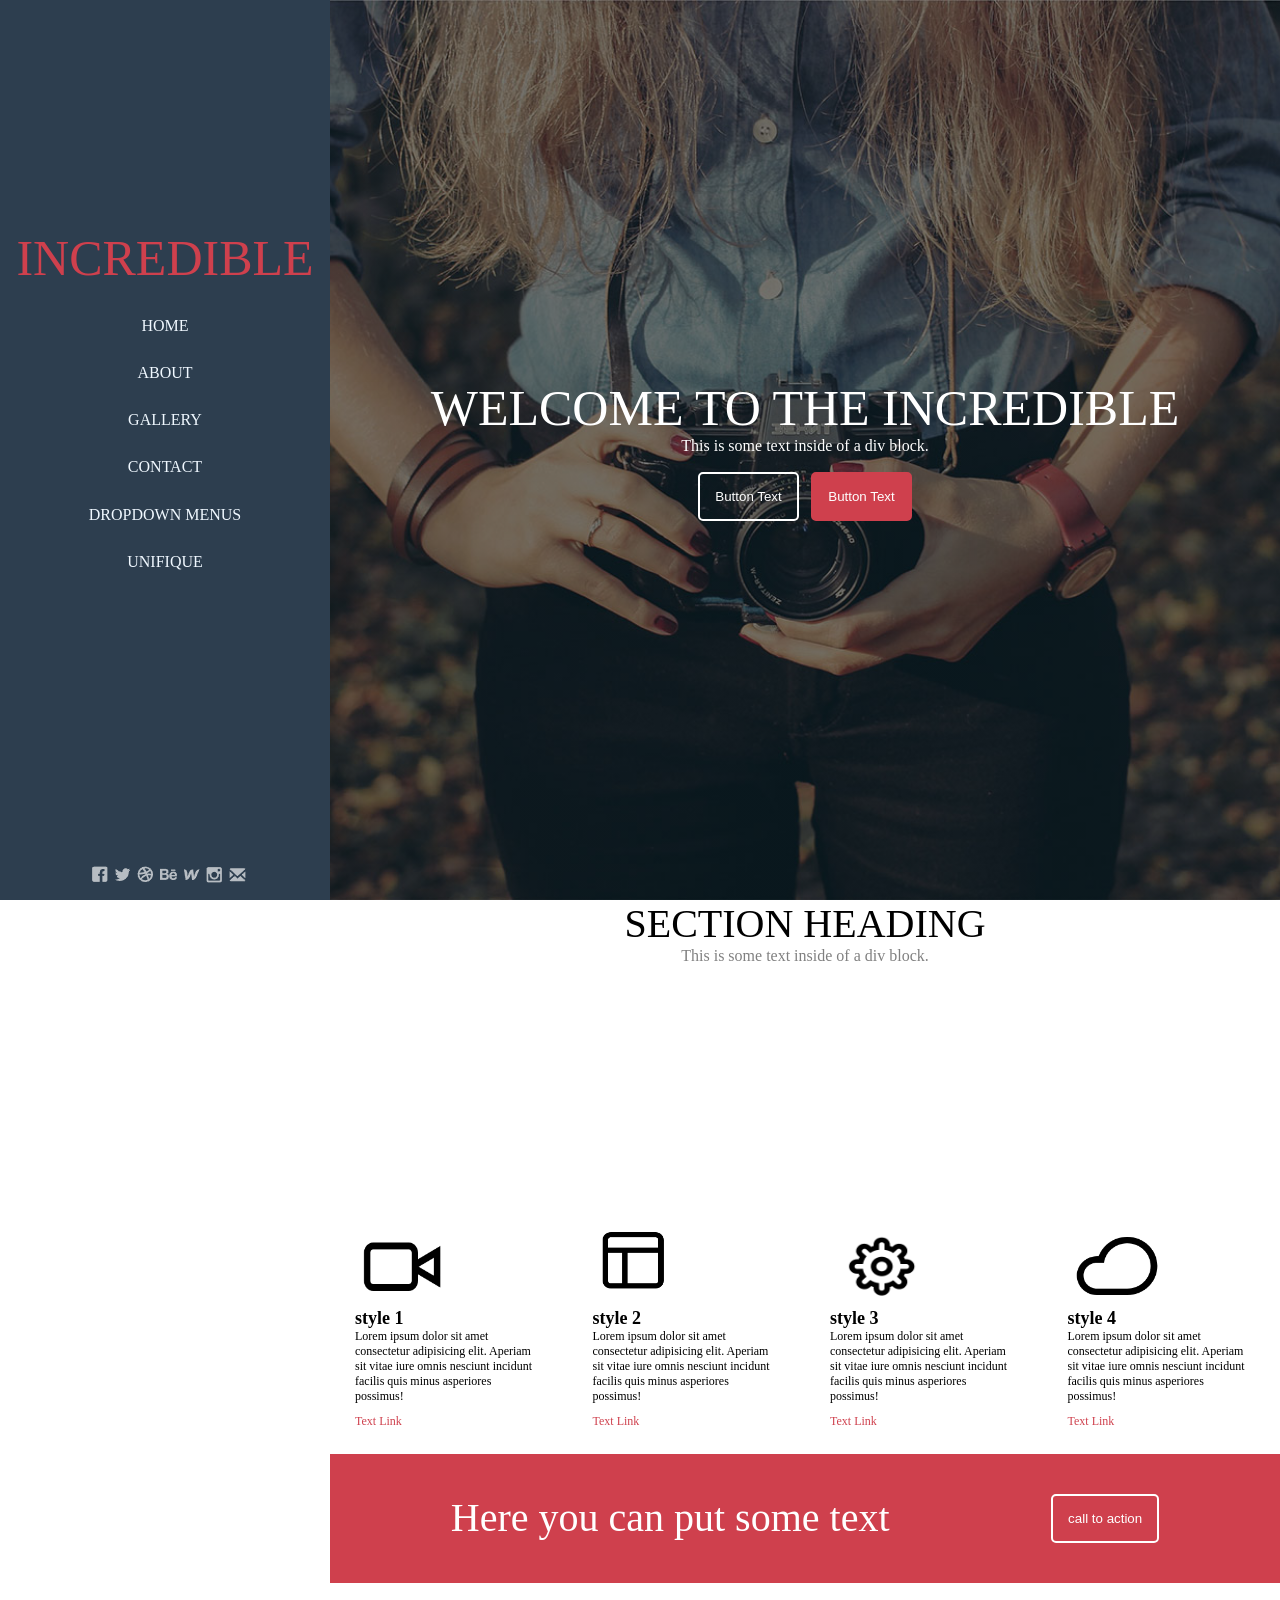
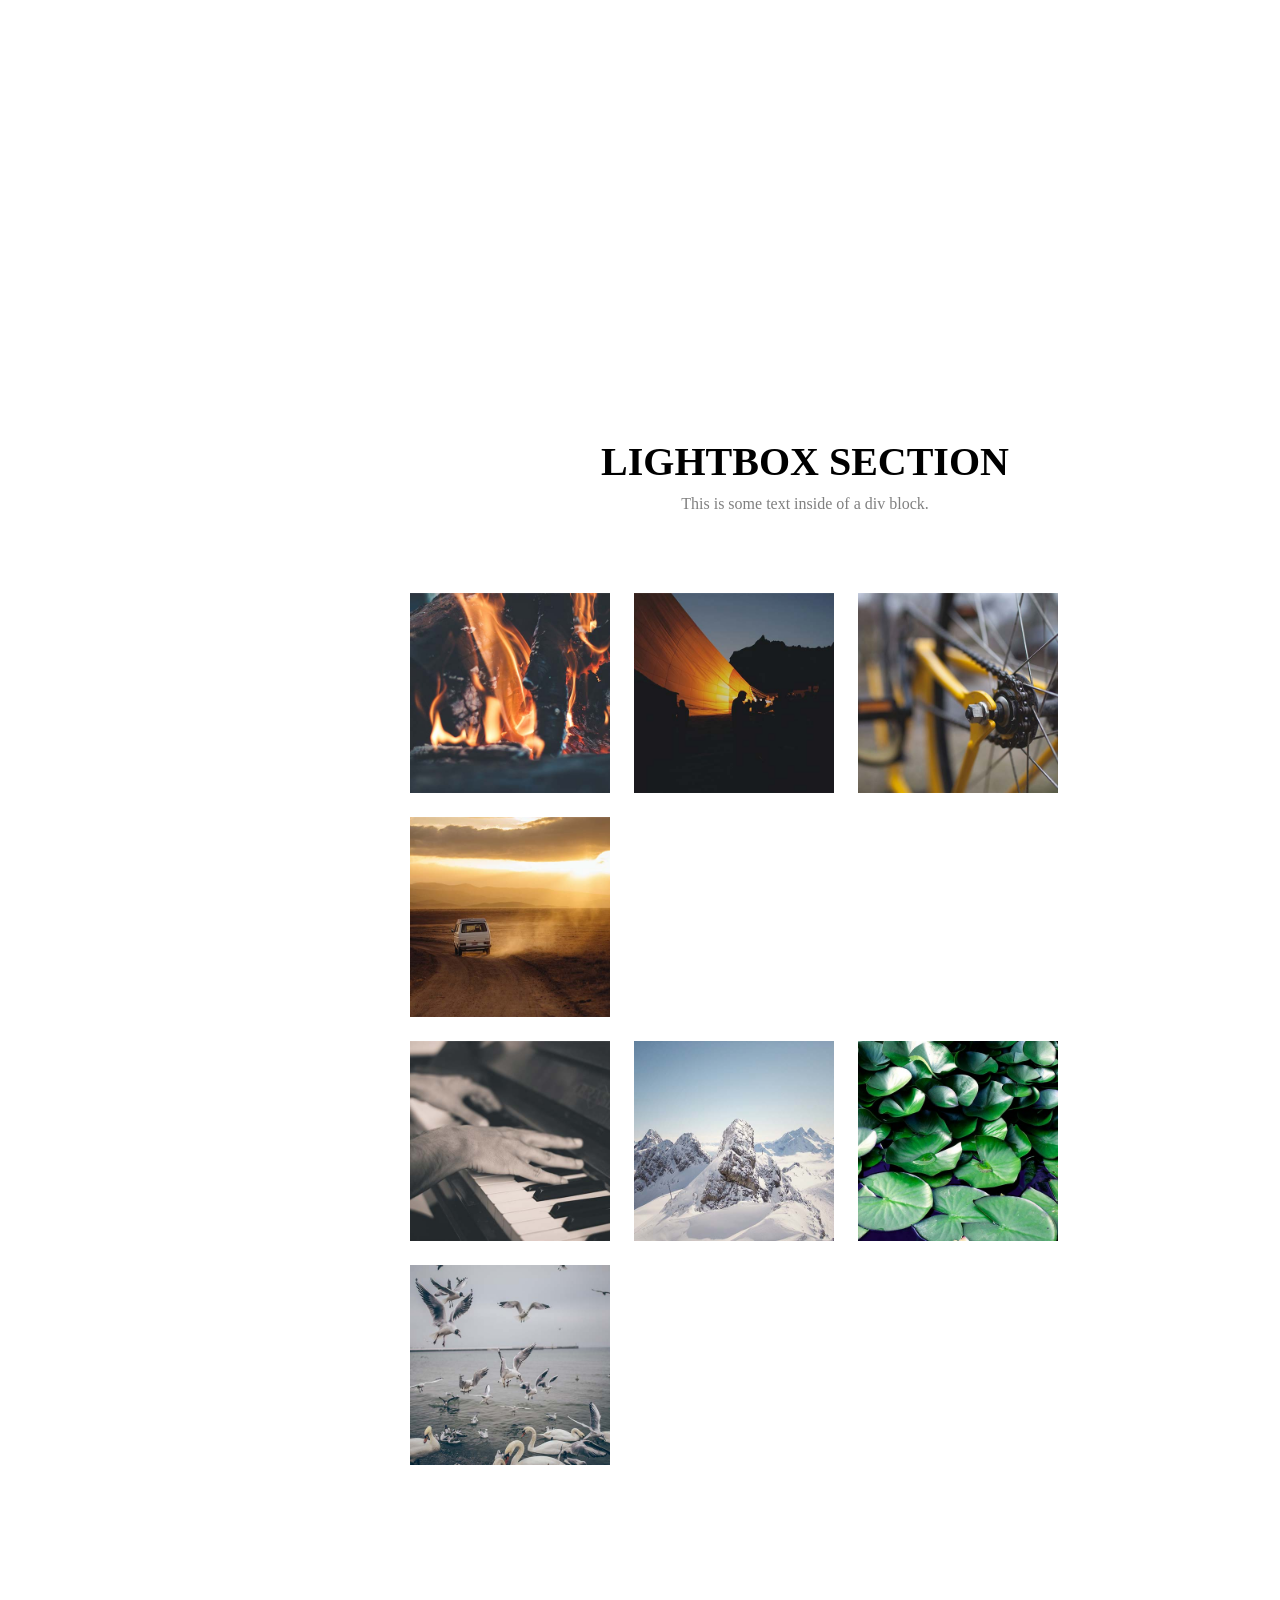
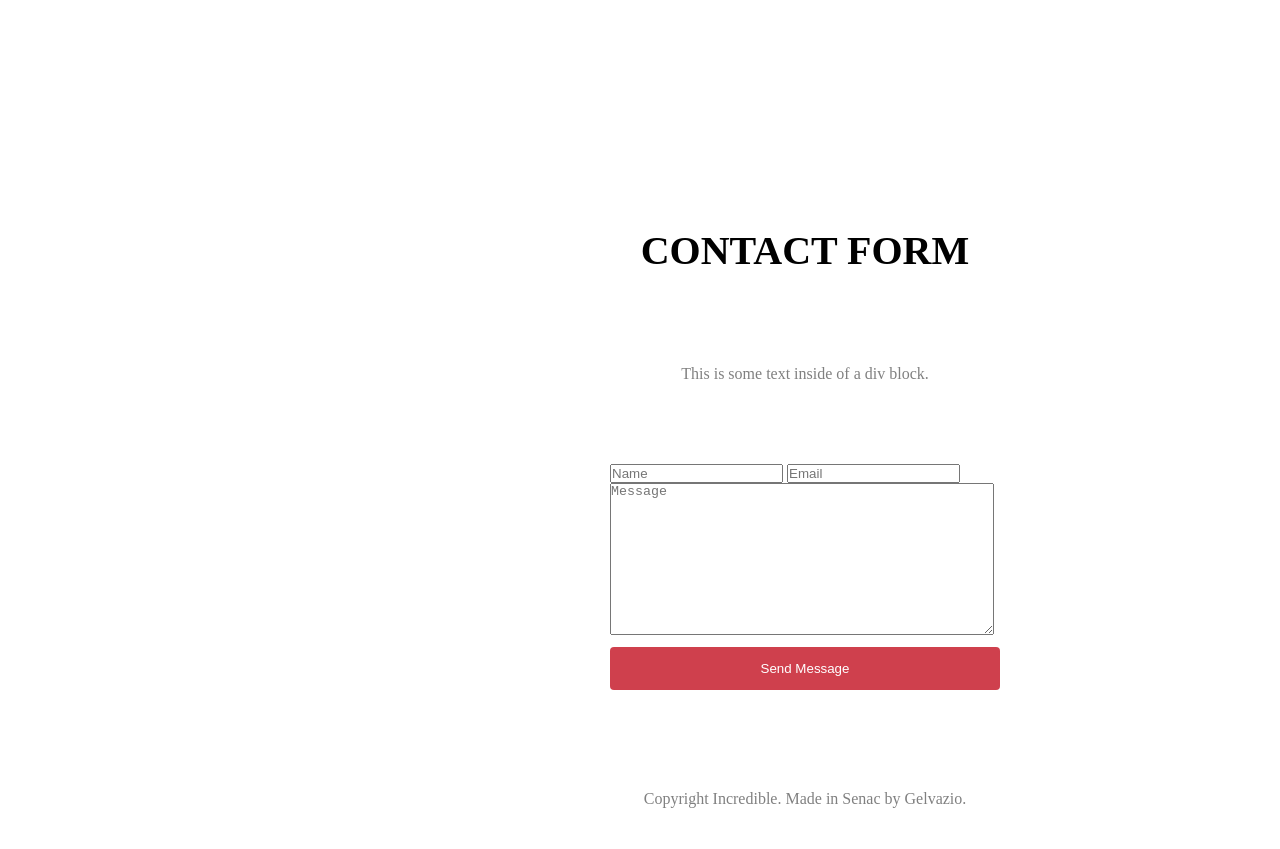
<file: index.html>
<!DOCTYPE html>
<html lang="en">

<head>
    <meta charset="UTF-8">
    <meta http-equiv="X-UA-Compatible" content="IE=edge">
    <meta name="viewport" content="width=device-width, initial-scale=1.0">
    <title>Clone Site</title>
    <link rel="stylesheet" href="style.css">
</head>

<body>
    <div class="lado-esquerdo">
        <nav class="menu-esquerdo-superior">
            <div id="titulo"><a href="#home">incredible</a></div>
            <div class="home"><a href="#home">home</a></div>
            <div class="about"><a href="#about">about</a></div>
            <div class="gallery"><a href="#gallery">gallery</a></div>
            <div class="contact"><a href="#contact">contact</a></div>
            <div class="contact"><a href="./projeto-app-web/index.html">DropDown Menus</a></div>
            <div class="contact"><a href="unifique-clone/index.html">Unifique</a></div>
        </nav>

        <div class="rodape-esquerdo"><img src="images/rodape-esquerdo.png" alt="" /></div>
    </div>


    <div class="lado-direito">
        <div id="home">
            <div class="home-content">
                <span class="home-titulo">
                    welcome to the incredible
                </span>
                <span class="home-sub-titulo">
                    This is some text inside of a div block.
                </span>
                <span class="botoes-home">
                    <button class="button-1">
                        Button Text
                    </button>
                    <button class="button-2">
                        Button Text
                    </button>
                </span>
            </div>
        </div>
        <div class="paginas">
            <section id="about">
                <div class="about-titulo">section heading</div>
                <div class="about-sub-titulo">This is some text inside of a div block.</div>
                <div class="about-list-itens">
                    <div class="about-item">
                        <img src="images/camera.png" alt="">
                        <h1>style 1</h1>
                        <span class="description">
                            Lorem ipsum dolor sit amet consectetur adipisicing elit. Aperiam sit vitae iure omnis nesciunt incidunt facilis quis minus asperiores possimus!
                        </span>
                        <a href="#">text link</a>
                    </div>
                    <div class="about-item">
                        <img src="images/painel.png" alt="">
                        <h1>style 2</h1>
                        <span class="description">
                            Lorem ipsum dolor sit amet consectetur adipisicing elit. Aperiam sit vitae iure omnis nesciunt incidunt facilis quis minus asperiores possimus!
                        </span>
                        <a href="#">text link</a>
                    </div>
                    <div class="about-item">
                        <img src="images/config.png" alt="">
                        <h1>style 3</h1>
                        <span class="description">
                            Lorem ipsum dolor sit amet consectetur adipisicing elit. Aperiam sit vitae iure omnis nesciunt incidunt facilis quis minus asperiores possimus!
                        </span>
                        <a href="#">text link</a>
                    </div>
                    <div class="about-item">
                        <img src="images/nuvem.png" alt="">
                        <h1>style 4</h1>
                        <span class="description">
                            Lorem ipsum dolor sit amet consectetur adipisicing elit. Aperiam sit vitae iure omnis nesciunt incidunt facilis quis minus asperiores possimus!
                        </span>
                        <a href="#">text link</a>
                    </div>
                </div>
                <div class="cal-to-action">
                    <span>Here you can put some text</span>
                    <button class="button-1">
                        call to action
                    </button>
                </div>
            </section>
            <section id="gallery">
                <div class="gallery-titulo">LIGHTBOX SECTION</div>
                <div class="gallery-sub-titulo">This is some text inside of a div block.</div>
                <div class="lista-imagem">
                    <div class="lista-imagem-1">
                        <img src="images/gallery/image-1.jpg" alt="">
                        <img src="images/gallery/image-2.jpg" alt="">
                        <img src="images/gallery/image-3.jpg" alt="">
                        <img src="images/gallery/image-4.jpg" alt="">
                    </div>
                    <div class="lista-imagem-2">
                        <img src="images/gallery/image-5.jpg" alt="">
                        <img src="images/gallery/image-6.jpg" alt="">
                        <img src="images/gallery/image-7.jpg" alt="">
                        <img src="images/gallery/image-8.jpg" alt="">
                    </div>
                </div>
            </section>
            <section id="contact">
                <div class="contact-titulo">contact form</div>
                <div class="contact-sub-titulo">This is some text inside of a div block.</div>
                <form action="#">
                    <div class="campos-form">
                        <input type="text" placeholder="Name">
                        <input type="text" placeholder="Email">
                    </div>
                    <textarea name="" id="" cols="30" rows="10" placeholder="Message"></textarea>
                    <input type="submit" value="Send Message">
                </form>
                <div class="contact-sub-titulo">Copyright Incredible. Made in Senac by Gelvazio.</div>

            </section>
        </div>
    </div>
</body>

</html>
</file>
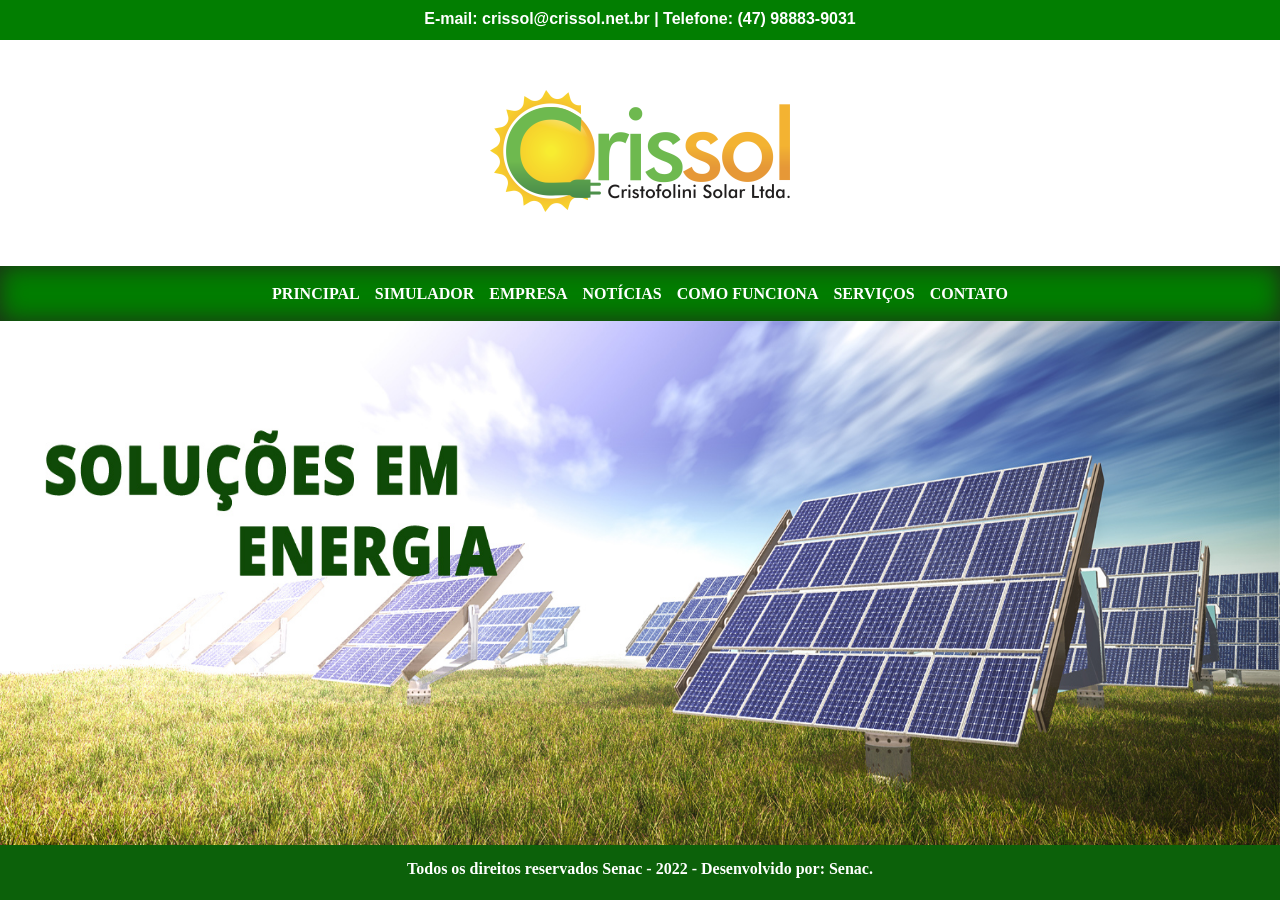
<file: aula-01-11-2022/index.html>
<!DOCTYPE html>
<html lang="en">

<head>
    <meta charset="UTF-8">
    <meta http-equiv="X-UA-Compatible" content="IE=edge">
    <meta name="viewport" content="width=device-width, initial-scale=1.0">
    <title>Clone da Pagina - http://www.crissol.net.br/</title>
    <link rel="stylesheet" href="style.css">
</head>

<body>
    <section class="titulo">E-mail: crissol@crissol.net.br | Telefone: (47) 98883-9031</section>
    <section class="logo">
        <img src="images/logo.png" title="Crissol" alt="Crissol">
    </section>
    <section class="menu">
        <ul>
            <li>principal</li>
            <li>Simulador</li>
            <li>empresa</li>
            <li>notícias</li>
            <li>como funciona</li>
            <li>serviços</li>
            <li>contato</li>
        </ul>
    </section>
    <section class="content">
        <img src="images/banner.jpg">
    </section>
    <section class="footer">
        Todos os direitos reservados Senac - 2022 - Desenvolvido por: Senac.
    </section>
</body>

</html>
</file>
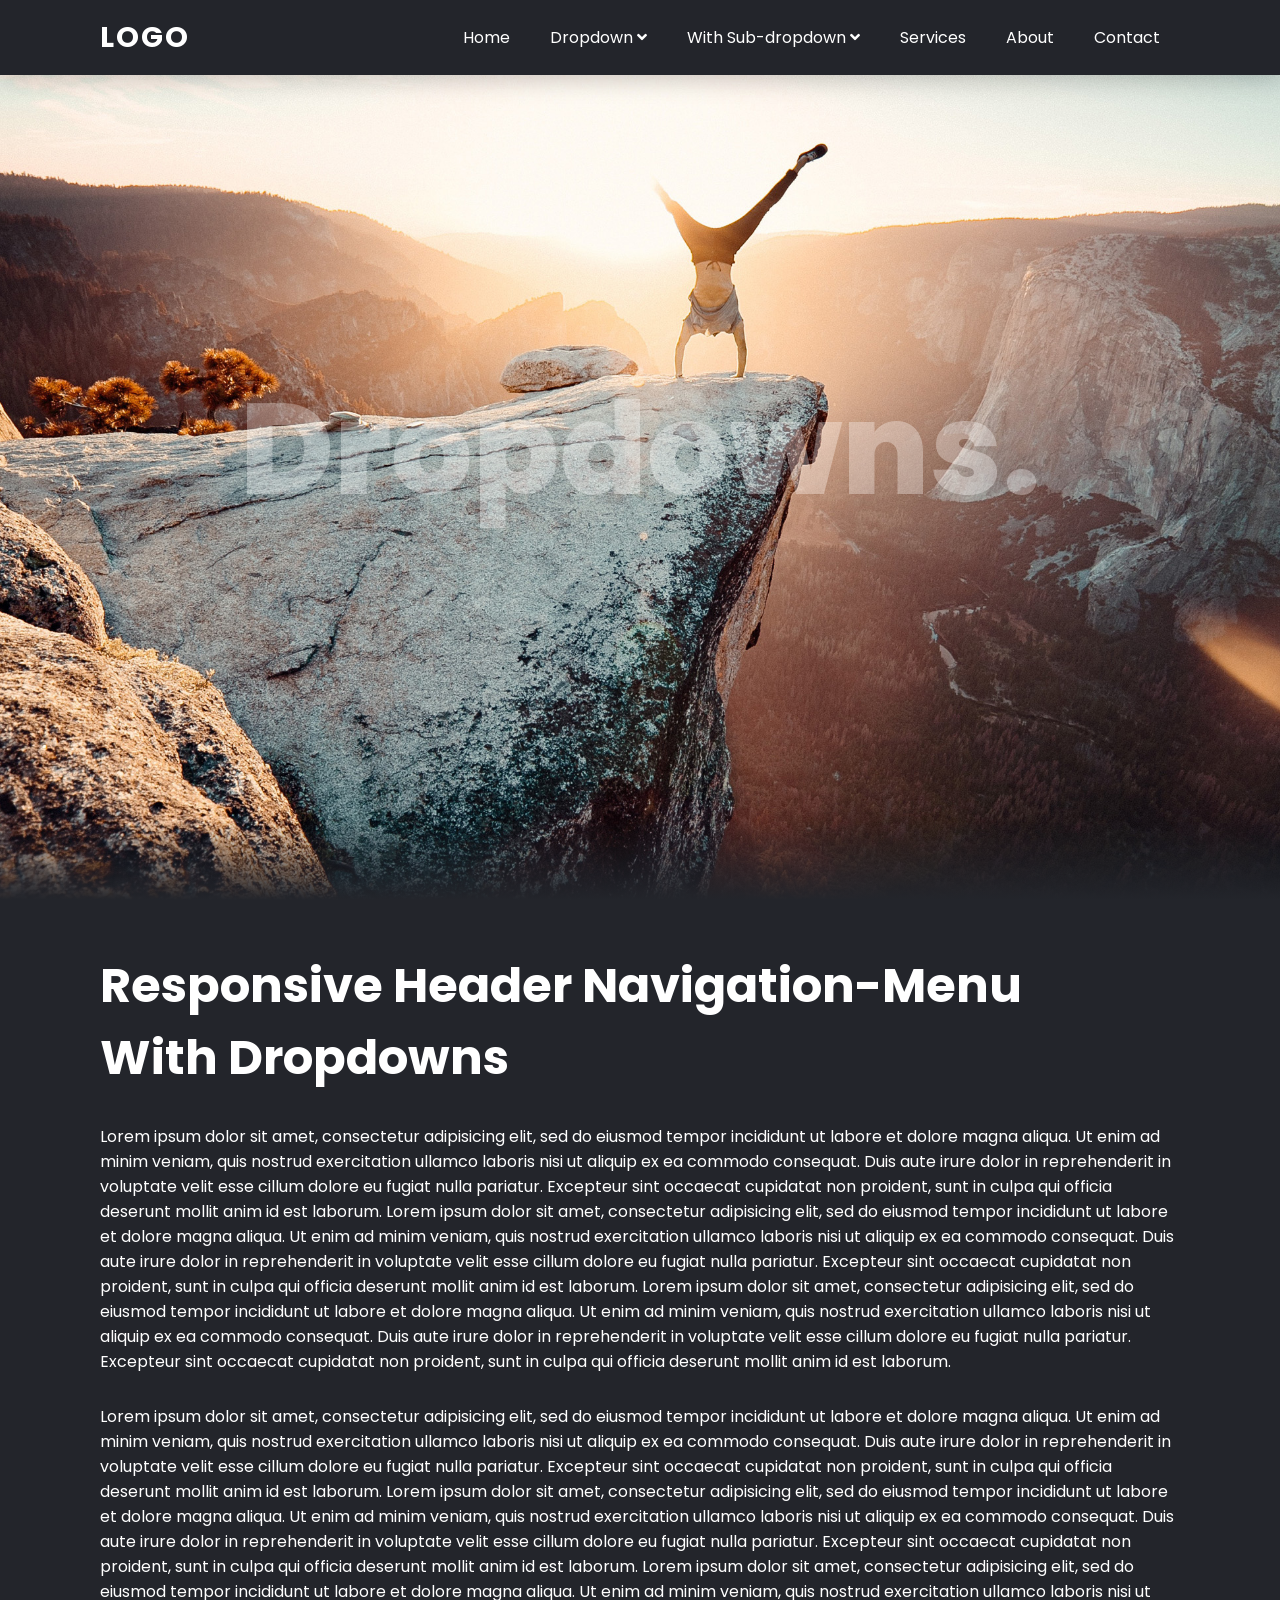
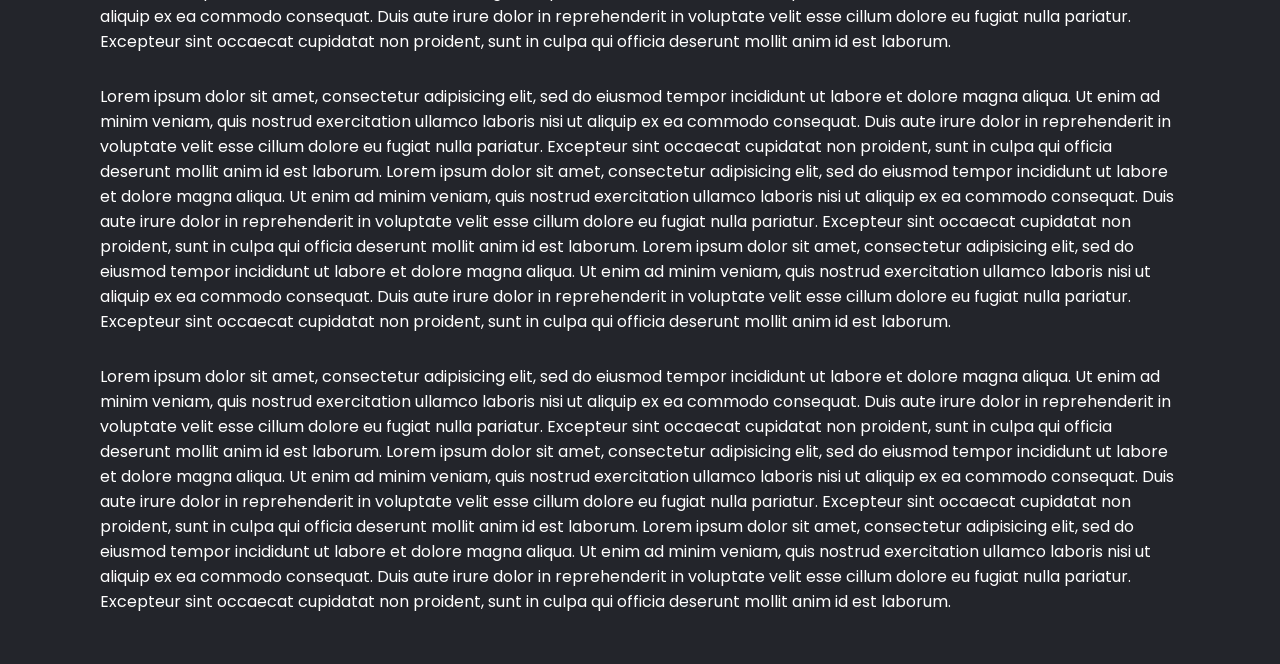
<file: projeto-app-web/index.html>
<!DOCTYPE html>
<html dir="ltr" lang="en">
<head>
    <meta charset="utf-8">
    <meta content="width=device-width, initial-scale=1.0" name="viewport">
    <title>Responsive Header Navigation Menu With Dropdowns</title>
    <link href="style.css" rel="stylesheet">
    <link href="https://cdnjs.cloudflare.com/ajax/libs/font-awesome/5.15.3/css/all.min.css" rel="stylesheet">
    <script charset="utf-8" src="https://cdnjs.cloudflare.com/ajax/libs/jquery/3.6.0/jquery.min.js"></script>
</head>
<body>

<header>
    <a class="logo" href="#">logo</a>
    <div class="navigation">
        <ul class="menu">
            <div class="close-btn"></div>
            <li class="menu-item"><a href="#">Home</a></li>
            <li class="menu-item">
                <a class="sub-btn" href="#">Dropdown <i class="fas fa-angle-down"></i></a>
                <ul class="sub-menu">
                    <li class="sub-item"><a href="#">Sub Item 01</a></li>
                    <li class="sub-item"><a href="#">Sub Item 02</a></li>
                    <li class="sub-item"><a href="#">Sub Item 03</a></li>
                </ul>
            </li>
            <li class="menu-item">
                <a class="sub-btn" href="#">With Sub-dropdown <i class="fas fa-angle-down"></i></a>
                <ul class="sub-menu">
                    <li class="sub-item"><a href="#">Sub Item 01</a></li>
                    <li class="sub-item"><a href="#">Sub Item 02</a></li>
                    <li class="sub-item"><a href="#">Sub Item 03</a></li>
                    <li class="sub-item"><a href="#">Sub Item 04</a></li>
                    <li class="sub-item more">
                        <a class="more-btn" href="#">More Items <i class="fas fa-angle-right"></i></a>
                        <ul class="more-menu">
                            <li class="more-item"><a href="#">More Item 01</a></li>
                            <li class="more-item"><a href="#">More Item 02</a></li>
                        </ul>
                    </li>
                </ul>
            </li>
            <li class="menu-item"><a href="#">Services</a></li>
            <li class="menu-item"><a href="#">About</a></li>
            <li class="menu-item"><a href="#">Contact</a></li>
        </ul>
    </div>
    <div class="menu-btn"></div>
</header>

<section class="section-home">
    <h1>Dropdowns.</h1>
</section>
<section class="section-two">
    <h2>Responsive Header Navigation-Menu<br>With Dropdowns</h2>
    <p>Lorem ipsum dolor sit amet, consectetur adipisicing elit, sed do eiusmod tempor incididunt ut labore et dolore
        magna aliqua. Ut enim ad minim veniam, quis nostrud exercitation ullamco laboris nisi ut aliquip ex ea commodo
        consequat. Duis aute irure dolor in reprehenderit in voluptate velit esse cillum dolore eu fugiat nulla
        pariatur. Excepteur sint occaecat cupidatat non proident, sunt in culpa qui officia deserunt mollit anim id est
        laborum. Lorem ipsum dolor sit amet, consectetur adipisicing elit, sed do eiusmod tempor incididunt ut labore et
        dolore magna aliqua. Ut enim ad minim veniam, quis nostrud exercitation ullamco laboris nisi ut aliquip ex ea
        commodo consequat. Duis aute irure dolor in reprehenderit in voluptate velit esse cillum dolore eu fugiat nulla
        pariatur. Excepteur sint occaecat cupidatat non proident, sunt in culpa qui officia deserunt mollit anim id est
        laborum. Lorem ipsum dolor sit amet, consectetur adipisicing elit, sed do eiusmod tempor incididunt ut labore et
        dolore magna aliqua. Ut enim ad minim veniam, quis nostrud exercitation ullamco laboris nisi ut aliquip ex ea
        commodo consequat. Duis aute irure dolor in reprehenderit in voluptate velit esse cillum dolore eu fugiat nulla
        pariatur. Excepteur sint occaecat cupidatat non proident, sunt in culpa qui officia deserunt mollit anim id est
        laborum.</p>
    <p>Lorem ipsum dolor sit amet, consectetur adipisicing elit, sed do eiusmod tempor incididunt ut labore et dolore
        magna aliqua. Ut enim ad minim veniam, quis nostrud exercitation ullamco laboris nisi ut aliquip ex ea commodo
        consequat. Duis aute irure dolor in reprehenderit in voluptate velit esse cillum dolore eu fugiat nulla
        pariatur. Excepteur sint occaecat cupidatat non proident, sunt in culpa qui officia deserunt mollit anim id est
        laborum. Lorem ipsum dolor sit amet, consectetur adipisicing elit, sed do eiusmod tempor incididunt ut labore et
        dolore magna aliqua. Ut enim ad minim veniam, quis nostrud exercitation ullamco laboris nisi ut aliquip ex ea
        commodo consequat. Duis aute irure dolor in reprehenderit in voluptate velit esse cillum dolore eu fugiat nulla
        pariatur. Excepteur sint occaecat cupidatat non proident, sunt in culpa qui officia deserunt mollit anim id est
        laborum. Lorem ipsum dolor sit amet, consectetur adipisicing elit, sed do eiusmod tempor incididunt ut labore et
        dolore magna aliqua. Ut enim ad minim veniam, quis nostrud exercitation ullamco laboris nisi ut aliquip ex ea
        commodo consequat. Duis aute irure dolor in reprehenderit in voluptate velit esse cillum dolore eu fugiat nulla
        pariatur. Excepteur sint occaecat cupidatat non proident, sunt in culpa qui officia deserunt mollit anim id est
        laborum.</p>
    <p>Lorem ipsum dolor sit amet, consectetur adipisicing elit, sed do eiusmod tempor incididunt ut labore et dolore
        magna aliqua. Ut enim ad minim veniam, quis nostrud exercitation ullamco laboris nisi ut aliquip ex ea commodo
        consequat. Duis aute irure dolor in reprehenderit in voluptate velit esse cillum dolore eu fugiat nulla
        pariatur. Excepteur sint occaecat cupidatat non proident, sunt in culpa qui officia deserunt mollit anim id est
        laborum. Lorem ipsum dolor sit amet, consectetur adipisicing elit, sed do eiusmod tempor incididunt ut labore et
        dolore magna aliqua. Ut enim ad minim veniam, quis nostrud exercitation ullamco laboris nisi ut aliquip ex ea
        commodo consequat. Duis aute irure dolor in reprehenderit in voluptate velit esse cillum dolore eu fugiat nulla
        pariatur. Excepteur sint occaecat cupidatat non proident, sunt in culpa qui officia deserunt mollit anim id est
        laborum. Lorem ipsum dolor sit amet, consectetur adipisicing elit, sed do eiusmod tempor incididunt ut labore et
        dolore magna aliqua. Ut enim ad minim veniam, quis nostrud exercitation ullamco laboris nisi ut aliquip ex ea
        commodo consequat. Duis aute irure dolor in reprehenderit in voluptate velit esse cillum dolore eu fugiat nulla
        pariatur. Excepteur sint occaecat cupidatat non proident, sunt in culpa qui officia deserunt mollit anim id est
        laborum.</p>
    <p>Lorem ipsum dolor sit amet, consectetur adipisicing elit, sed do eiusmod tempor incididunt ut labore et dolore
        magna aliqua. Ut enim ad minim veniam, quis nostrud exercitation ullamco laboris nisi ut aliquip ex ea commodo
        consequat. Duis aute irure dolor in reprehenderit in voluptate velit esse cillum dolore eu fugiat nulla
        pariatur. Excepteur sint occaecat cupidatat non proident, sunt in culpa qui officia deserunt mollit anim id est
        laborum. Lorem ipsum dolor sit amet, consectetur adipisicing elit, sed do eiusmod tempor incididunt ut labore et
        dolore magna aliqua. Ut enim ad minim veniam, quis nostrud exercitation ullamco laboris nisi ut aliquip ex ea
        commodo consequat. Duis aute irure dolor in reprehenderit in voluptate velit esse cillum dolore eu fugiat nulla
        pariatur. Excepteur sint occaecat cupidatat non proident, sunt in culpa qui officia deserunt mollit anim id est
        laborum. Lorem ipsum dolor sit amet, consectetur adipisicing elit, sed do eiusmod tempor incididunt ut labore et
        dolore magna aliqua. Ut enim ad minim veniam, quis nostrud exercitation ullamco laboris nisi ut aliquip ex ea
        commodo consequat. Duis aute irure dolor in reprehenderit in voluptate velit esse cillum dolore eu fugiat nulla
        pariatur. Excepteur sint occaecat cupidatat non proident, sunt in culpa qui officia deserunt mollit anim id est
        laborum.</p>
</section>

<script type="text/javascript">
    //jquery for toggle dropdown menus
    $(document).ready(function () {
        //toggle sub-menus
        $(".sub-btn").click(function () {
            $(this).next(".sub-menu").slideToggle();
        });

        //toggle more-menus
        $(".more-btn").click(function () {
            $(this).next(".more-menu").slideToggle();
        });
    });

    //javascript for the responsive navigation menu
    var menu = document.querySelector(".menu");
    var menuBtn = document.querySelector(".menu-btn");
    var closeBtn = document.querySelector(".close-btn");

    menuBtn.addEventListener("click", () => {
        menu.classList.add("active");
    });

    closeBtn.addEventListener("click", () => {
        menu.classList.remove("active");
    });

    //javascript for the navigation bar effects on scroll
    window.addEventListener("scroll", function () {
        var header = document.querySelector("header");
        header.classList.toggle("sticky", window.scrollY > 0);
    });
</script>

</body>
</html>
</file>
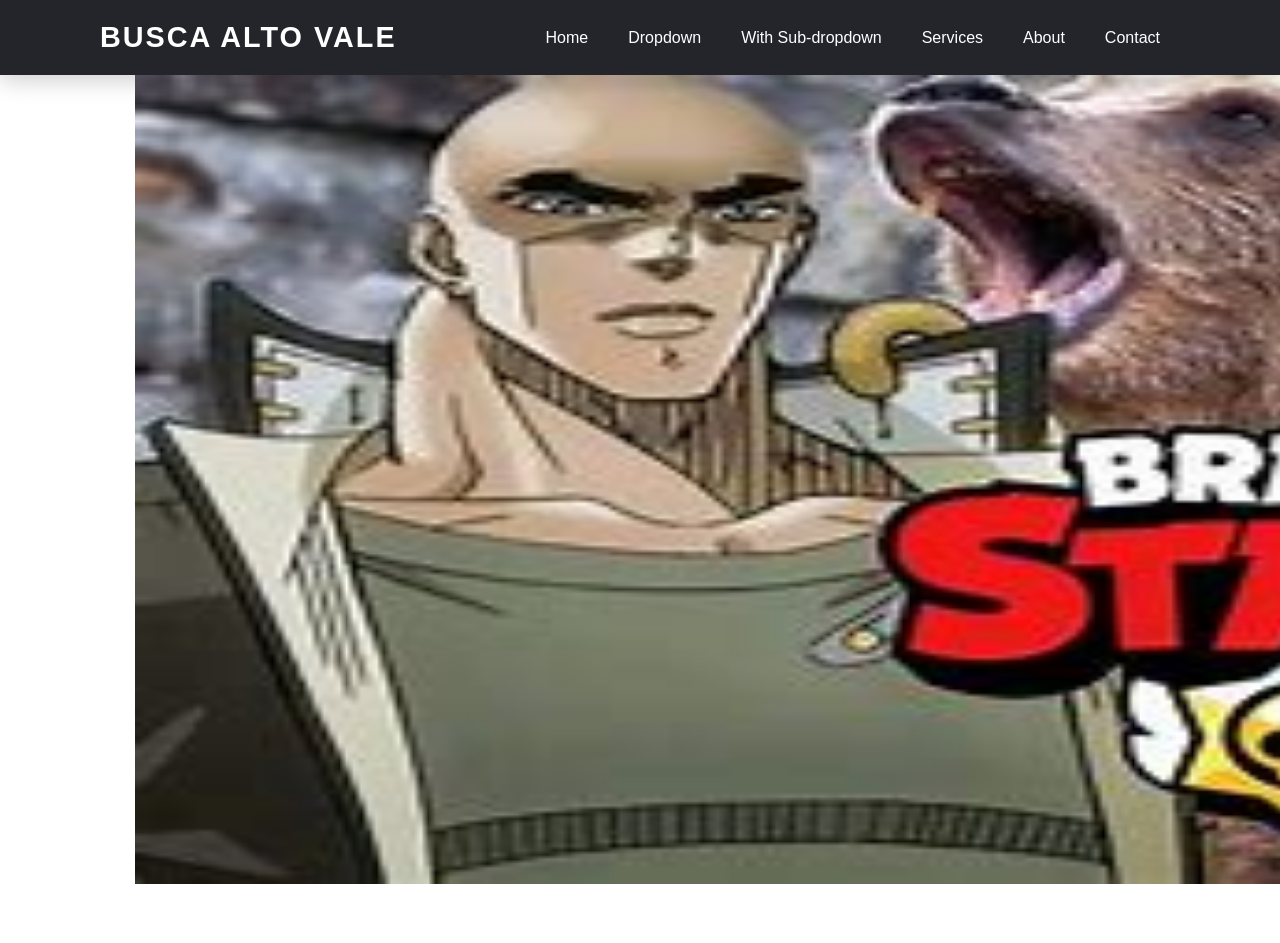
<file: Projeto-Busca-AltoVale/index.html>
<!DOCTYPE html>
<html lang="en">
<head>
    <meta charset="UTF-8">
    <meta http-equiv="X-UA-Compatible" content="IE=edge">
    <meta name="viewport" content="width=device-width, initial-scale=1.0">
    <title>Document</title>
    <link rel="stylesheet" href="style.css">
</head>
<body>
    <header>
        <a class="logo" href="#">Busca Alto Vale</a>
        <div class="navigation">
            <ul class="menu">
                <div class="close-btn"></div>
                <li class="menu-item"><a href="#">Home</a></li>
                <li class="menu-item">
                    <a class="sub-btn" href="#">Dropdown <i class="fas fa-angle-down"></i></a>
                    <ul class="sub-menu">
                        <li class="sub-item"><a href="#">Sub Item 01</a></li>
                        <li class="sub-item"><a href="#">Sub Item 02</a></li>
                        <li class="sub-item"><a href="#">Sub Item 03</a></li>
                    </ul>
                </li>
                <li class="menu-item">
                    <a class="sub-btn" href="#">With Sub-dropdown <i class="fas fa-angle-down"></i></a>
                    <ul class="sub-menu">
                        <li class="sub-item"><a href="#">Sub Item 01</a></li>
                        <li class="sub-item"><a href="#">Sub Item 02</a></li>
                        <li class="sub-item"><a href="#">Sub Item 03</a></li>
                        <li class="sub-item"><a href="#">Sub Item 04</a></li>
                        <li class="sub-item more">
                            <a class="more-btn" href="#">More Items <i class="fas fa-angle-right"></i></a>
                            <ul class="more-menu">
                                <li class="more-item"><a href="#">More Item 01</a></li>
                                <li class="more-item"><a href="#">More Item 02</a></li>
                            </ul>
                        </li>
                    </ul>
                </li>
                <li class="menu-item"><a href="#">Services</a></li>
                <li class="menu-item"><a href="#">About</a></li>
                <li class="menu-item"><a href="#">Contact</a></li>
            </ul>
        </div>
        <div class="menu-btn"></div>
    </header>
    <div class="search">
        <form action="#">
            <input type="text"
                placeholder=" Search Courses"
                name="search">
            <button>
                <i class="fa fa-search"
                    style="font-size: 18px;">
                </i>
            </button>
        </form>
    </div>
    <section class="content">
                <img src="images/jotaro.jpeg">
            </section>
</body>
</html>
</file>
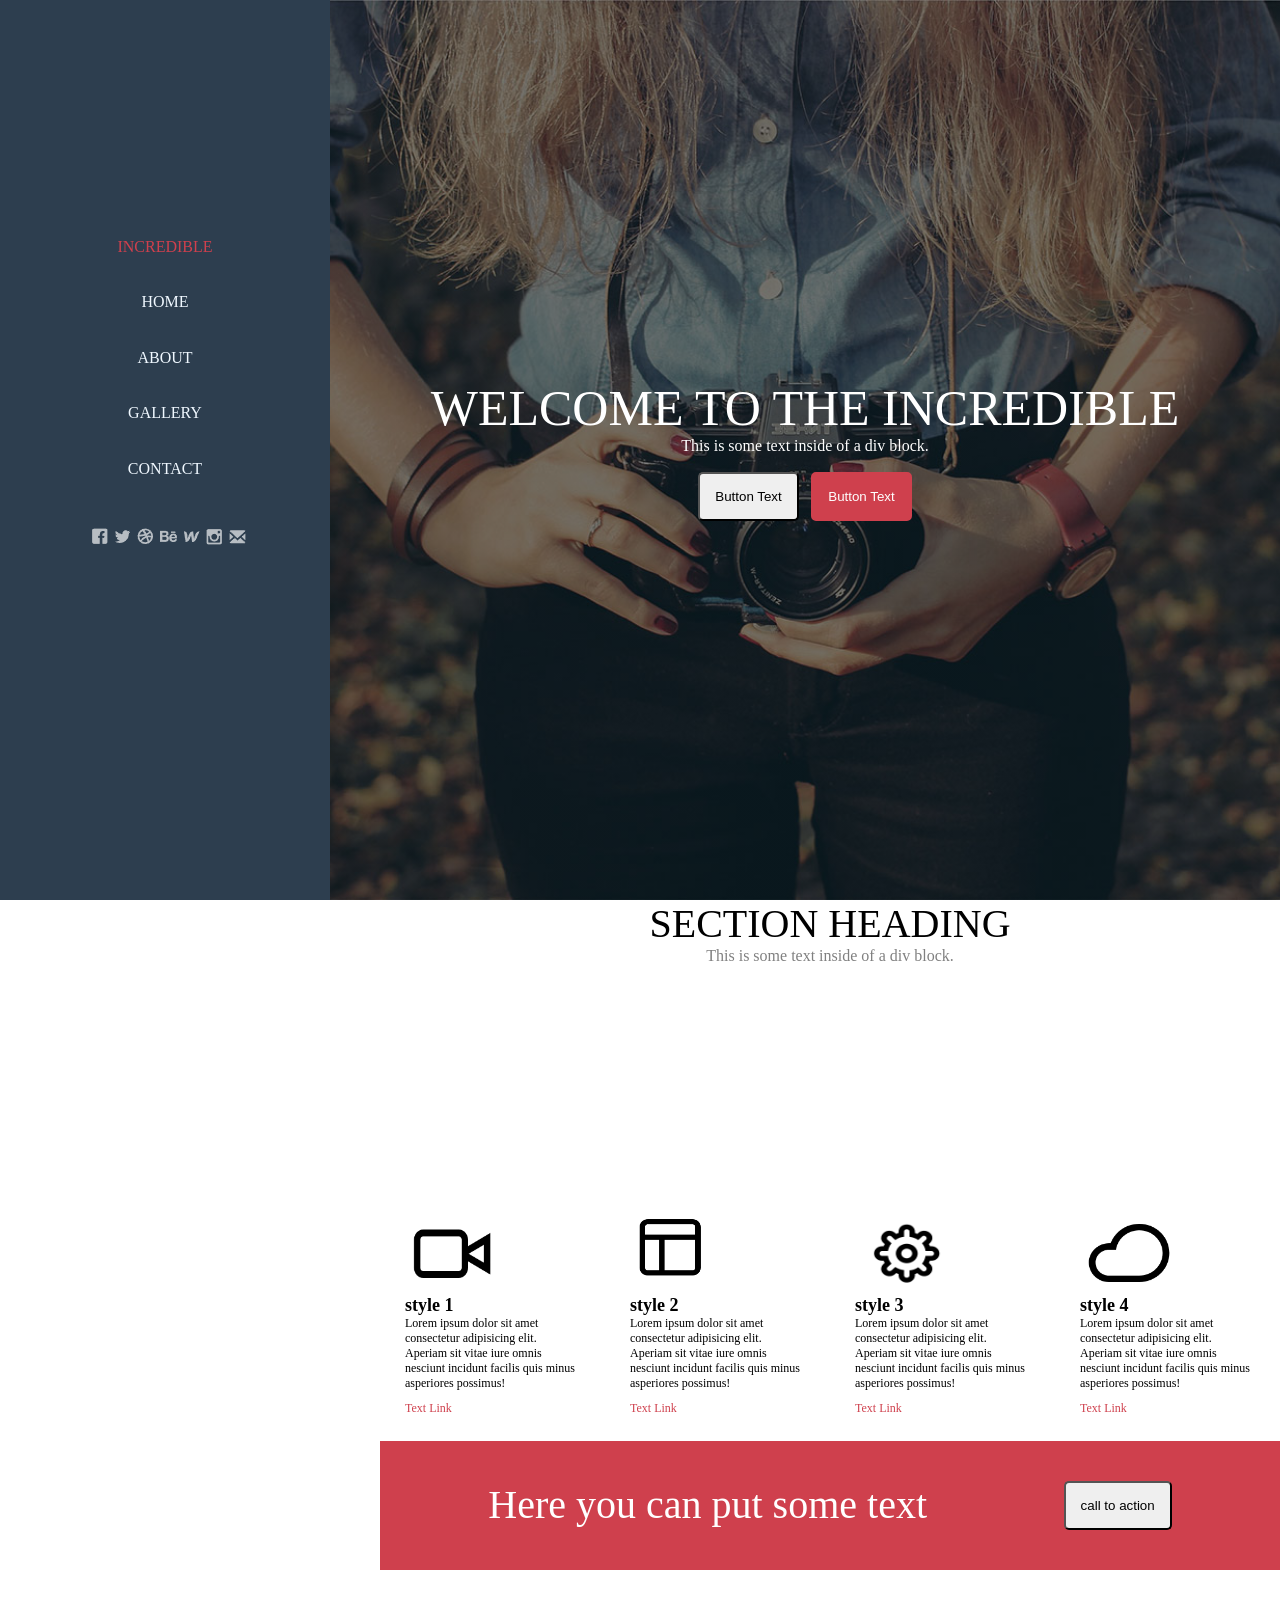
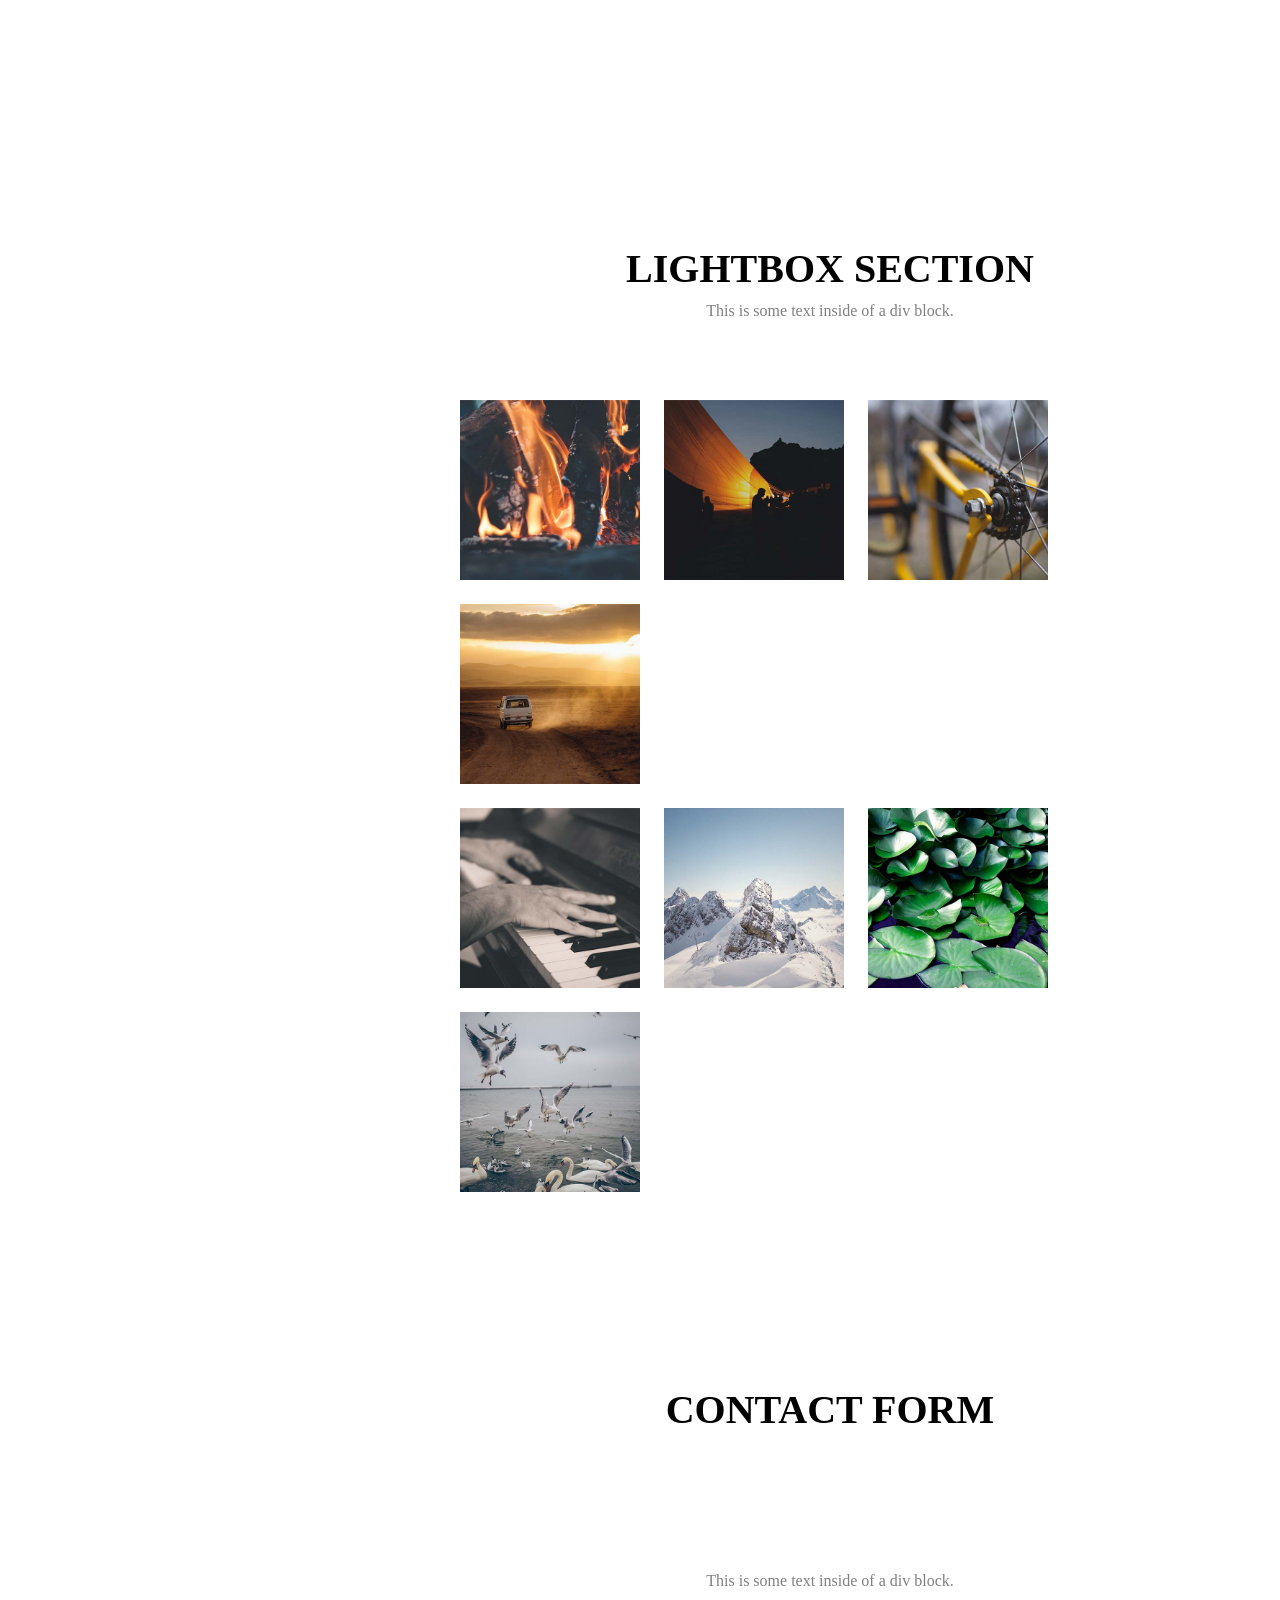
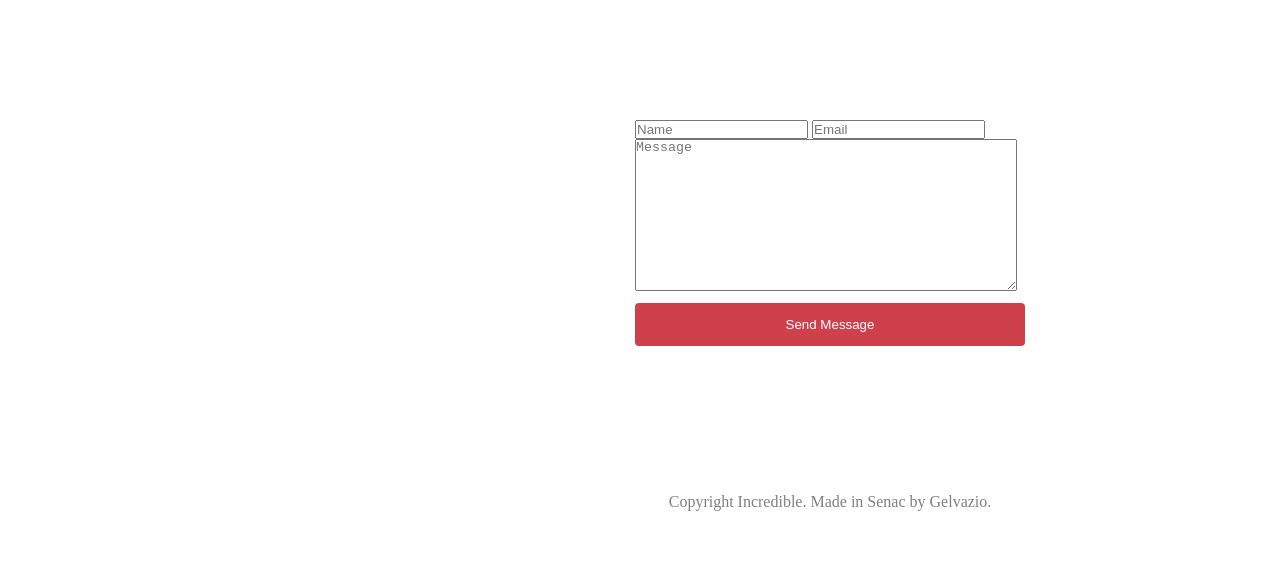
<file: aula-31-10-2022/clone-aluno/index.html>
<!DOCTYPE html>
<html lang="en">

<head>
    <meta charset="UTF-8">
    <meta http-equiv="X-UA-Compatible" content="IE=edge">
    <meta name="viewport" content="width=device-width, initial-scale=1.0">
    <title>Clone Site</title>
    <link rel="stylesheet" href="style.css">
</head>

<body>

    <div class="lado-esquerdo">
        <nav class="menu-esquerdo-superior">
            <div id="titulo">
                <a href="#home">incredible</a>
            </div>
            <div class="home">
                <a href="#home">home</a>
            </div>
            <div class="about">
                <a href="#about">about</a>
            </div>
            <div class="gallery">
                <a href="#gallery">gallery</a>
            </div>
            <div class="contact">
                <a href="#contact">contact</a>
            </div>
            <div class="rodape-esquerdo">
                <img src="images/rodape-esquerdo.png" alt="">
            </div>
        </nav>
    </div>

    <div class="lado-direito">
        <div id="home">
            <div class="home-content">
                <span class="home-titulo">
                    welcome to the incredible
                </span>
                <span class="home-sub-titulo">
                    This is some text inside of a div block.
                </span>
                <span class="botoes-home">
                    <button class="button-1">
                        Button Text
                    </button>
                    <button class="button-2">
                        Button Text
                    </button>
                </span>
            </div>
        </div>

        <div class="paginas">
            <section id="about">
                <div class="about-titulo">section heading</div>
                <div class="about-sub-titulo">This is some text inside of a div block.</div>
                <div class="about-list-itens">
                    <div class="about-item">
                        <img src="images/camera.png" alt="">
                        <h1>style 1</h1>
                        <span class="description">
                            Lorem ipsum dolor sit amet consectetur adipisicing elit. Aperiam sit vitae iure omnis nesciunt incidunt facilis quis minus asperiores possimus!
                        </span>
                        <a href="#">text link</a>
                    </div>
                    <div class="about-item">
                        <img src="images/painel.png" alt="">
                        <h1>style 2</h1>
                        <span class="description">
                            Lorem ipsum dolor sit amet consectetur adipisicing elit. Aperiam sit vitae iure omnis nesciunt incidunt facilis quis minus asperiores possimus!
                        </span>
                        <a href="#">text link</a>
                    </div>
                    <div class="about-item">
                        <img src="images/config.png" alt="">
                        <h1>style 3</h1>
                        <span class="description">
                            Lorem ipsum dolor sit amet consectetur adipisicing elit. Aperiam sit vitae iure omnis nesciunt incidunt facilis quis minus asperiores possimus!
                        </span>
                        <a href="#">text link</a>
                    </div>
                    <div class="about-item">
                        <img src="images/nuvem.png" alt="">
                        <h1>style 4</h1>
                        <span class="description">
                            Lorem ipsum dolor sit amet consectetur adipisicing elit. Aperiam sit vitae iure omnis nesciunt incidunt facilis quis minus asperiores possimus!
                        </span>
                        <a href="#">text link</a>
                    </div>
                </div>
                <div class="cal-to-action">
                    <span>Here you can put some text</span>
                    <button class="button-1">
                        call to action
                    </button>
                </div>
            </section>
            <section id="gallery">
                <div class="gallery-titulo">LIGHTBOX SECTION</div>
                <div class="gallery-sub-titulo">This is some text inside of a div block.</div>
                <div class="lista-imagem">
                    <div class="lista-imagem-1">
                        <img src="images/gallery/image-1.jpg" alt="">
                        <img src="images/gallery/image-2.jpg" alt="">
                        <img src="images/gallery/image-3.jpg" alt="">
                        <img src="images/gallery/image-4.jpg" alt="">
                    </div>
                    <div class="lista-imagem-2">
                        <img src="images/gallery/image-5.jpg" alt="">
                        <img src="images/gallery/image-6.jpg" alt="">
                        <img src="images/gallery/image-7.jpg" alt="">
                        <img src="images/gallery/image-8.jpg" alt="">
                    </div>
                </div>
            </section>
            <section id="contact">
                <div class="contact-titulo">contact form</div>
                <div class="contact-sub-titulo">This is some text inside of a div block.</div>
                <form action="#">
                    <div class="campos-form">
                        <input type="text" placeholder="Name">
                        <input type="text" placeholder="Email">
                    </div>
                    <textarea name="" id="" cols="30" rows="10" placeholder="Message"></textarea>
                    <input type="submit" value="Send Message">
                </form>
                <div class="contact-sub-titulo">Copyright Incredible. Made in Senac by Gelvazio.</div>

            </section>
        </div>
    </div>
</body>

</html>
</file>
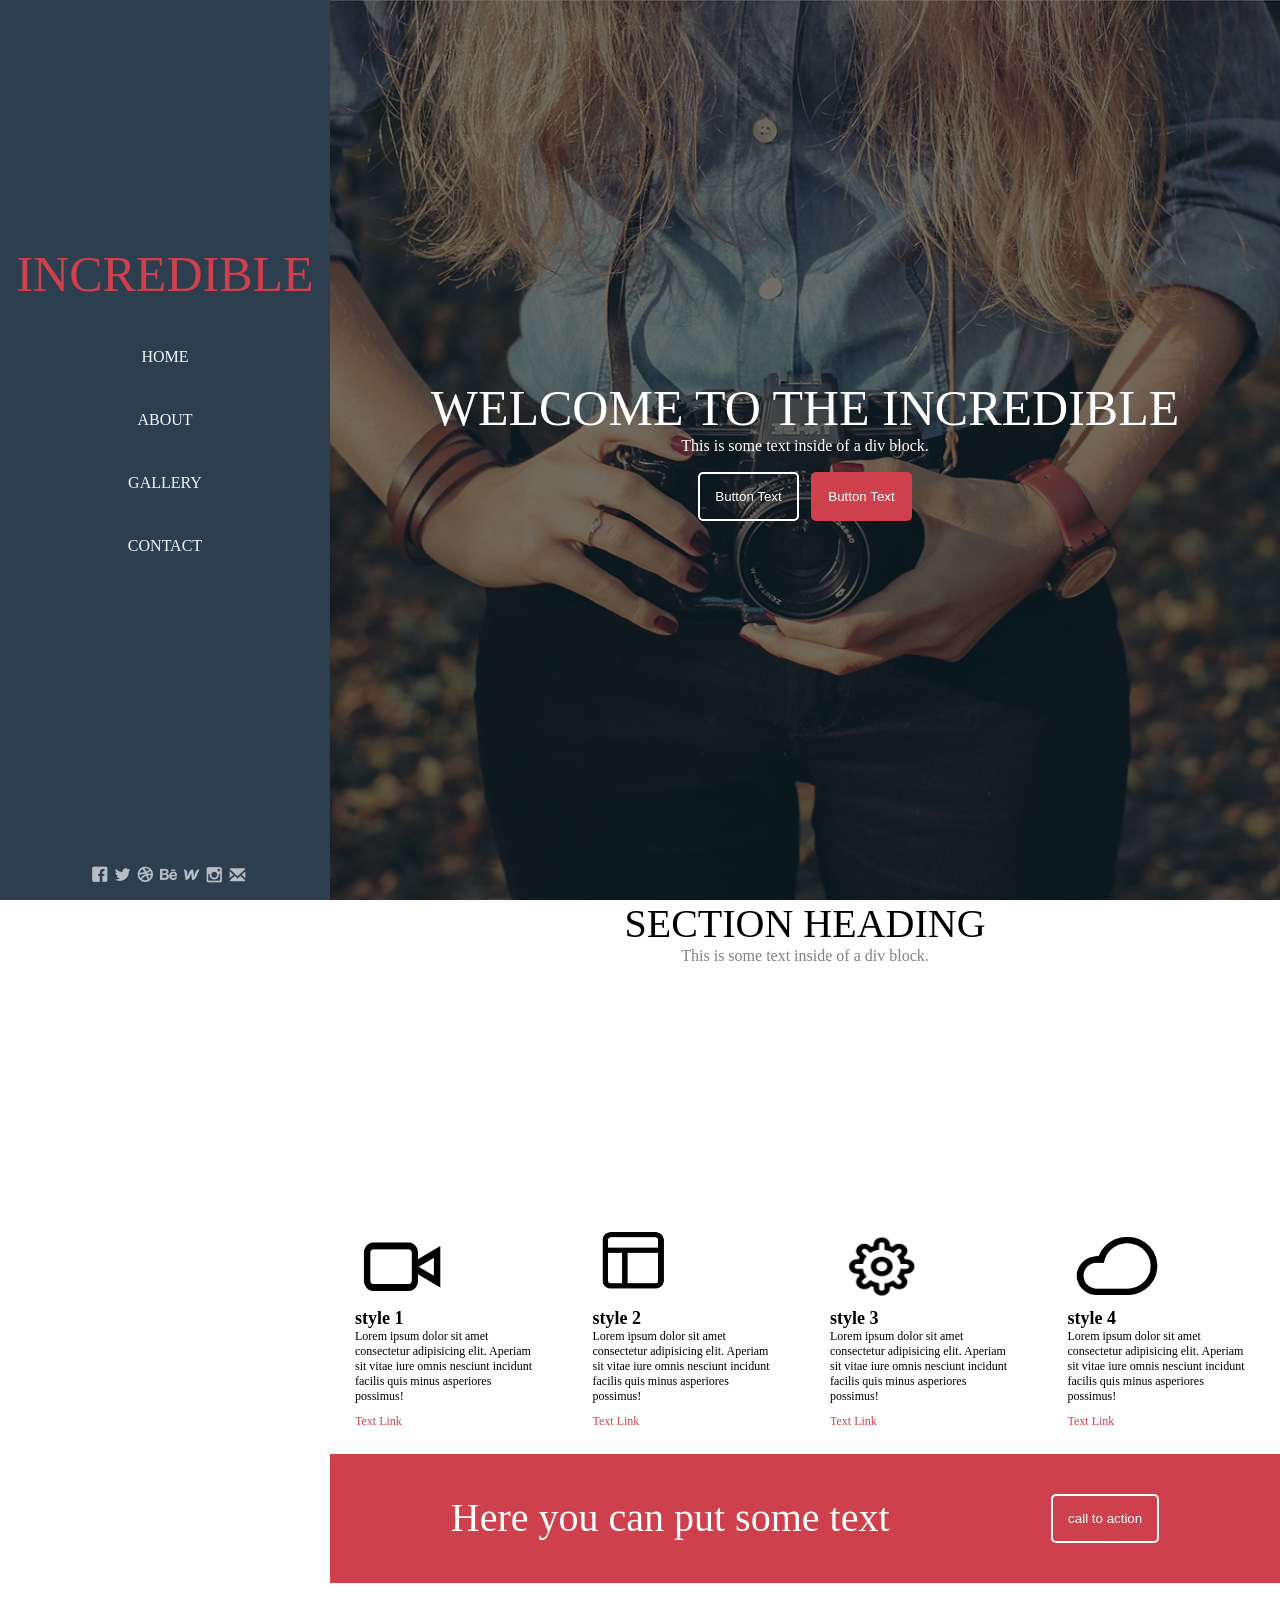
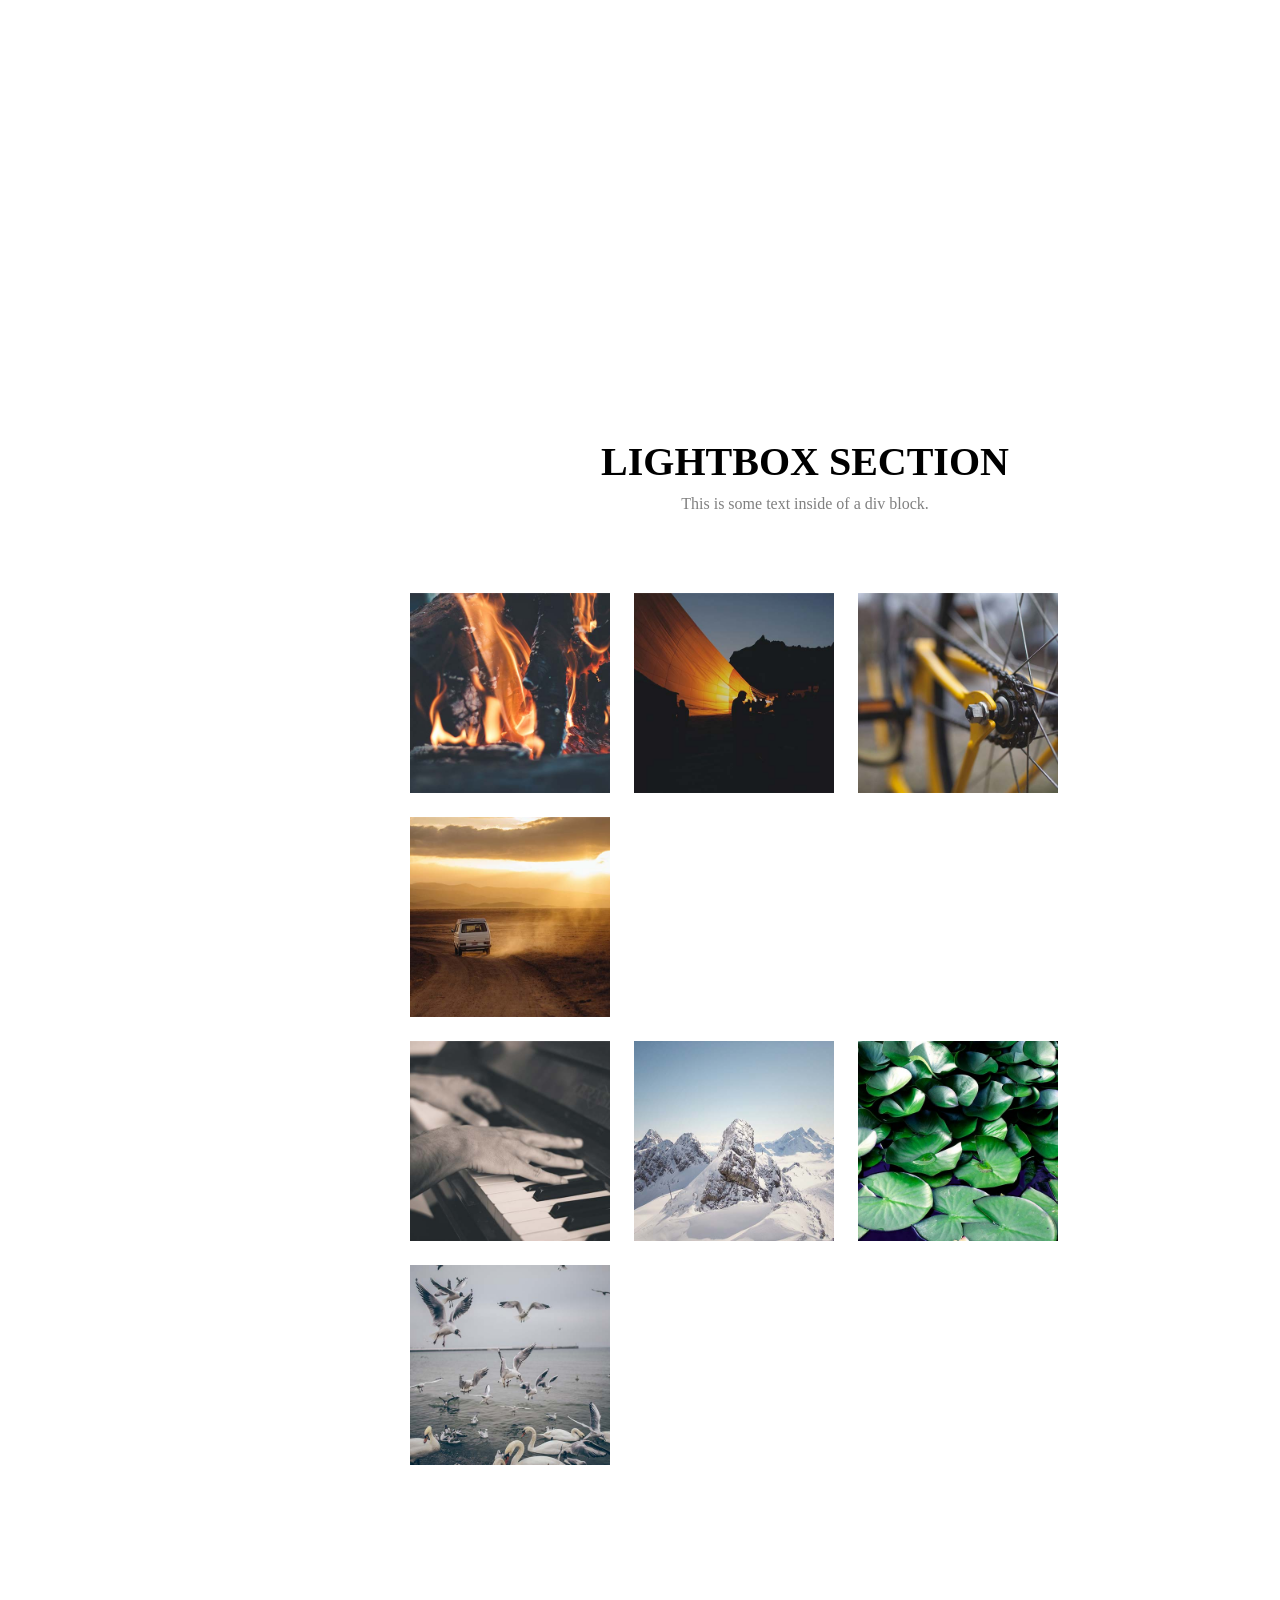
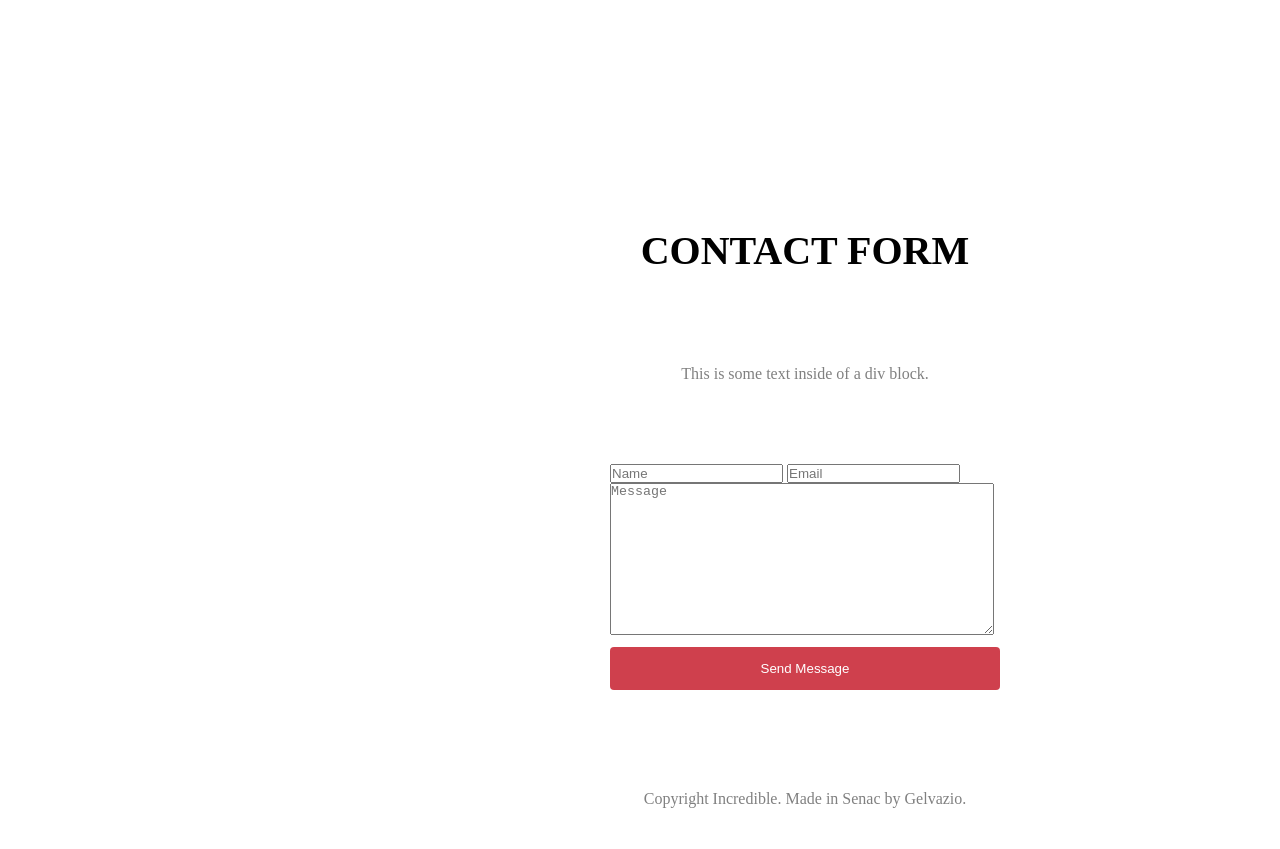
<file: aula-31-10-2022/clone-professor/index.html>
<!DOCTYPE html>
<html lang="en">
<head>
    <meta charset="UTF-8">
    <meta http-equiv="X-UA-Compatible" content="IE=edge">
    <meta name="viewport" content="width=device-width, initial-scale=1.0">
    <title>Site Clone</title>
</head>
<body>
<!DOCTYPE html>
<html lang="en">

<head>
    <meta charset="UTF-8">
    <meta http-equiv="X-UA-Compatible" content="IE=edge">
    <meta name="viewport" content="width=device-width, initial-scale=1.0">
    <title>Clone Site</title>
    <link rel="stylesheet" href="style.css">
</head>

<body>
    <div class="lado-esquerdo">
        <nav class="menu-esquerdo-superior">
            <div id="titulo"><a href="#home">incredible</a></div>
            <div class="home"><a href="#home">home</a></div>
            <div class="about"><a href="#about">about</a></div>
            <div class="gallery"><a href="#gallery">gallery</a></div>
            <div class="contact"><a href="#contact">contact</a></div>
        </nav>

        <div class="rodape-esquerdo"><img src="images/rodape-esquerdo.png" alt="" /></div>
    </div>


    <div class="lado-direito">
        <div id="home">
            <div class="home-content">
                <span class="home-titulo">
                    welcome to the incredible
                </span>
                <span class="home-sub-titulo">
                    This is some text inside of a div block.
                </span>
                <span class="botoes-home">
                    <button class="button-1">
                        Button Text
                    </button>
                    <button class="button-2">
                        Button Text
                    </button>
                </span>
            </div>
        </div>
        <div class="paginas">
            <section id="about">
                <div class="about-titulo">section heading</div>
                <div class="about-sub-titulo">This is some text inside of a div block.</div>
                <div class="about-list-itens">
                    <div class="about-item">
                        <img src="images/camera.png" alt="">
                        <h1>style 1</h1>
                        <span class="description">
                            Lorem ipsum dolor sit amet consectetur adipisicing elit. Aperiam sit vitae iure omnis nesciunt incidunt facilis quis minus asperiores possimus!
                        </span>
                        <a href="#">text link</a>
                    </div>
                    <div class="about-item">
                        <img src="images/painel.png" alt="">
                        <h1>style 2</h1>
                        <span class="description">
                            Lorem ipsum dolor sit amet consectetur adipisicing elit. Aperiam sit vitae iure omnis nesciunt incidunt facilis quis minus asperiores possimus!
                        </span>
                        <a href="#">text link</a>
                    </div>
                    <div class="about-item">
                        <img src="images/config.png" alt="">
                        <h1>style 3</h1>
                        <span class="description">
                            Lorem ipsum dolor sit amet consectetur adipisicing elit. Aperiam sit vitae iure omnis nesciunt incidunt facilis quis minus asperiores possimus!
                        </span>
                        <a href="#">text link</a>
                    </div>
                    <div class="about-item">
                        <img src="images/nuvem.png" alt="">
                        <h1>style 4</h1>
                        <span class="description">
                            Lorem ipsum dolor sit amet consectetur adipisicing elit. Aperiam sit vitae iure omnis nesciunt incidunt facilis quis minus asperiores possimus!
                        </span>
                        <a href="#">text link</a>
                    </div>
                </div>
                <div class="cal-to-action">
                    <span>Here you can put some text</span>
                    <button class="button-1">
                        call to action
                    </button>
                </div>
            </section>
            <section id="gallery">
                <div class="gallery-titulo">LIGHTBOX SECTION</div>
                <div class="gallery-sub-titulo">This is some text inside of a div block.</div>
                <div class="lista-imagem">
                    <div class="lista-imagem-1">
                        <img src="images/gallery/image-1.jpg" alt="">
                        <img src="images/gallery/image-2.jpg" alt="">
                        <img src="images/gallery/image-3.jpg" alt="">
                        <img src="images/gallery/image-4.jpg" alt="">
                    </div>
                    <div class="lista-imagem-2">
                        <img src="images/gallery/image-5.jpg" alt="">
                        <img src="images/gallery/image-6.jpg" alt="">
                        <img src="images/gallery/image-7.jpg" alt="">
                        <img src="images/gallery/image-8.jpg" alt="">
                    </div>
                </div>
            </section>
            <section id="contact">
                <div class="contact-titulo">contact form</div>
                <div class="contact-sub-titulo">This is some text inside of a div block.</div>
                <form action="#">
                    <div class="campos-form">
                        <input type="text" placeholder="Name">
                        <input type="text" placeholder="Email">
                    </div>
                    <textarea name="" id="" cols="30" rows="10" placeholder="Message"></textarea>
                    <input type="submit" value="Send Message">
                </form>
                <div class="contact-sub-titulo">Copyright Incredible. Made in Senac by Gelvazio.</div>

            </section>
        </div>
    </div>
</body>

</html>
</body>
</html>
</file>
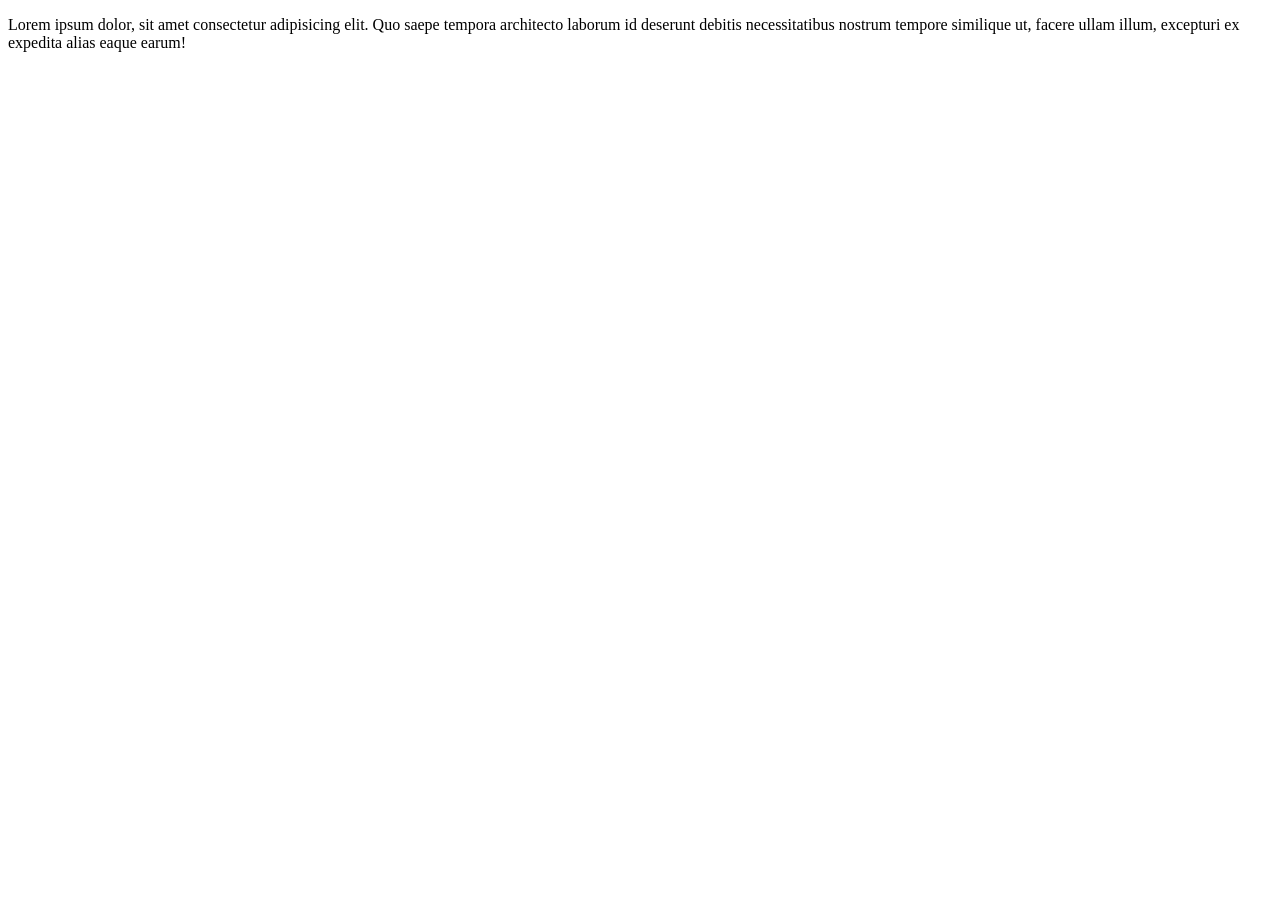
<file: Aula07112022/ex02.html>
<!DOCTYPE html>
<html lang="en">

<head>
    <meta charset="UTF-8">
    <meta http-equiv="X-UA-Compatible" content="IE=edge">
    <meta name="viewport" content="width=device-width, initial-scale=1.0">
    <title>Exercicio 02</title>
</head>
<script>
    function mudaCorTexto() {
        console.log('ola');
        document.querySelector("p").style.color = "green";
    }
</script>

<body>
    <p onclick="mudaCorTexto()">
        Lorem ipsum dolor, sit amet consectetur adipisicing elit. Quo saepe tempora architecto
        laborum id deserunt debitis necessitatibus nostrum tempore similique ut, facere ullam illum, excepturi ex
        expedita alias eaque earum!</p>
</body>

</html>
</file>
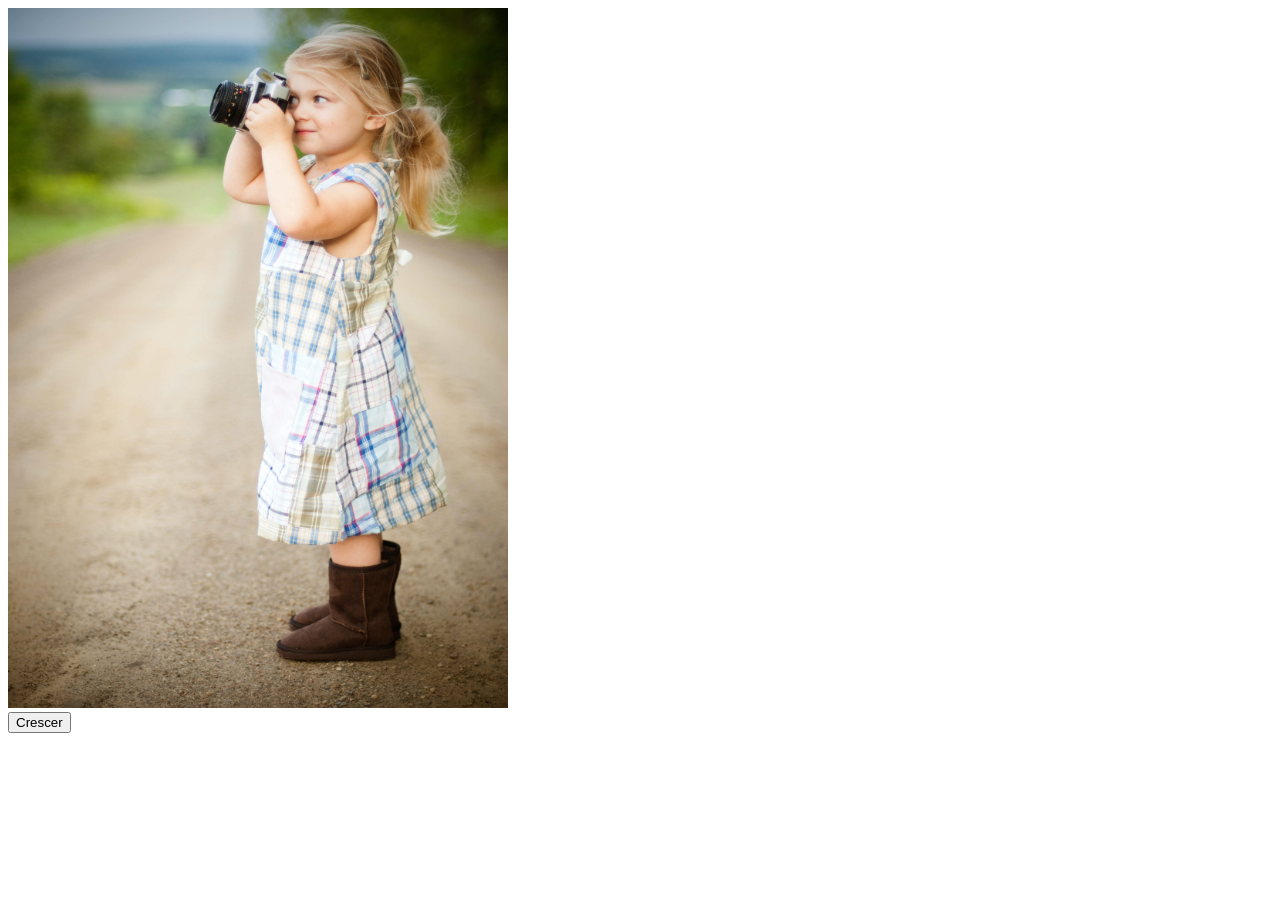
<file: Aula07112022/ex04.html>
<!DOCTYPE html>
<html lang="en">

<head>
    <meta charset="UTF-8">
    <meta http-equiv="X-UA-Compatible" content="IE=edge">
    <meta name="viewport" content="width=device-width, initial-scale=1.0">
    <title>Exercicio 4</title>
</head>

<script>

    function trocarImagem() {
        document.querySelector("img").src = "images/dragao.jpg";
        console.log("Imagem trocada com sucesso!")
    }
</script>

<body>
    <img src="images/crianca.jpg" alt="" width="500" height="700">
    <!-- <img src="images/dragao.jpg" alt=""> -->
    <br>
    <button onclick="trocarImagem()">Crescer</button>
</body>

</html>
</file>
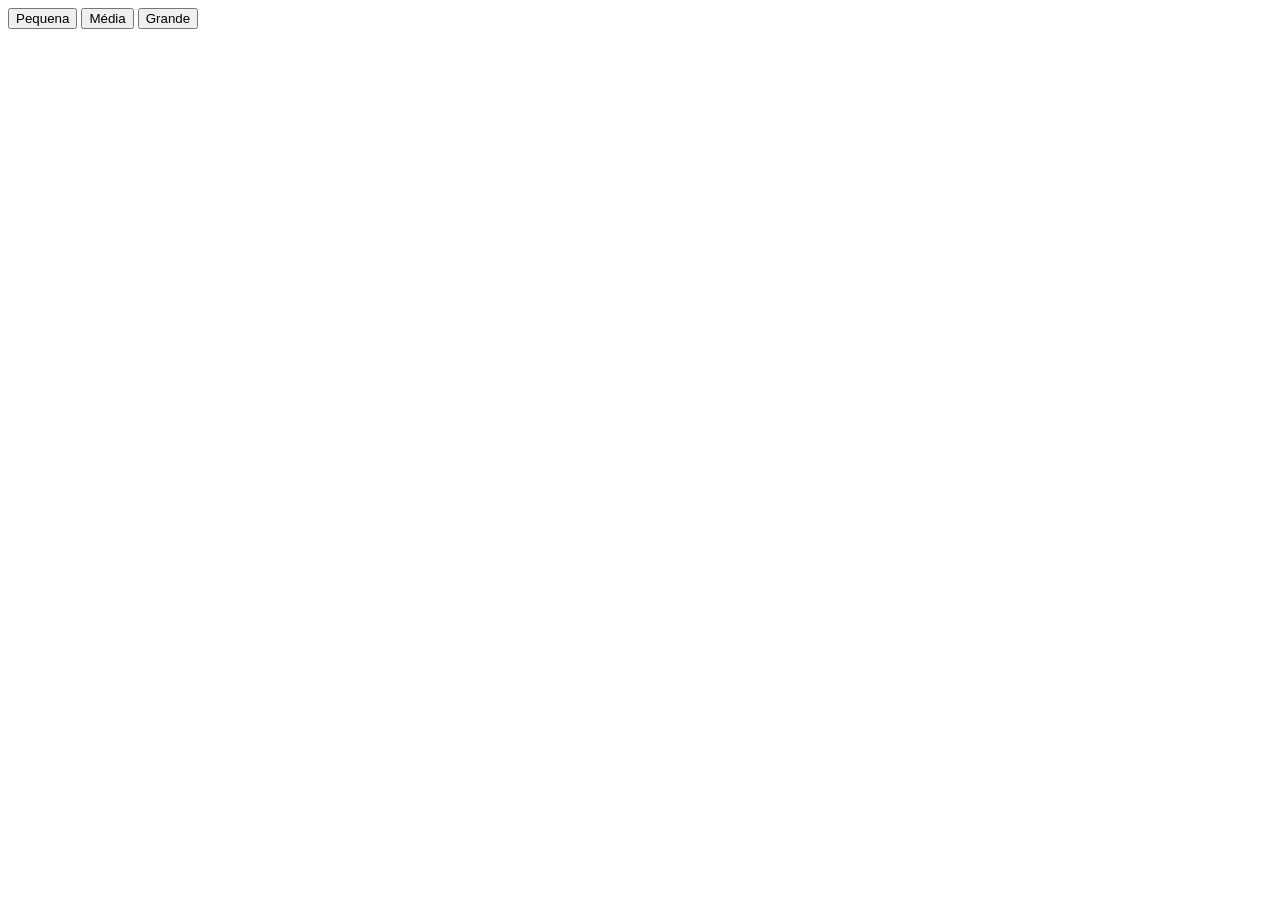
<file: Aula07112022/ex05.html>
<!DOCTYPE html>
<html lang="en">

<head>
    <meta charset="UTF-8">
    <meta http-equiv="X-UA-Compatible" content="IE=edge">
    <meta name="viewport" content="width=device-width, initial-scale=1.0">
    <title>Document</title>
</head>
<script>
    function pequena() {
        document.querySelector("img").width = 300;
        document.querySelector("img").height = 400;
    }
    function media() {
        document.querySelector("img").width = 500;
        document.querySelector("img").height = 700;
    }
    function grande() {
        document.querySelector("img").width = 700;
        document.querySelector("img").height = 900;
    }
</script>

<body>
    <button onclick="pequena()">Pequena</button>
    <button onclick="media()">Média</button>
    <button onclick="grande()">Grande</button>
    <br>
    <img src="images/crianca.jpg" alt="" width="0" height="0">
</body>

</html>
</file>
<file: style.css>
/* RESET DE CSS */
* {
    margin: 0;
    padding: 0;
    box-sizing: border-box;
}

html {
    scroll-behavior: smooth;
}

body {
    height: 100vh;
    margin: 0;
    padding: 0;
    box-sizing: border-box;
    display: flex;
}

/*
--------------------------
        SECAO MENU LEFT
--------------------------
*/

.lado-esquerdo {
    width: 330px;
    background-color: #2d3e4f;
    display: flex;
    flex-direction: column;
    align-items: center;
    justify-content: space-between;
    gap: 50px;
    text-transform: uppercase;
    color: aliceblue;
    position: fixed;
    height: 100vh;
}

.menu-esquerdo-superior {
    margin-top: 200px;
    display: flex;
    flex-direction: column;
    justify-content: space-evenly;
    align-items: center;
    min-height: 400px;
}

.menu-esquerdo-superior > div >  a {
    list-style: none;
    text-decoration: none;
    color: aliceblue;
    transition: background-color 300ms ease, border 300ms ease, color 300ms ease;
}

.menu-esquerdo-superior > div >  a:visited {
    list-style: none;
}

#titulo a {
    color: #cf404d;
    font-size: 50px;
}

.lado-esquerdo .menu-esquerdo-superior div a:hover {
    color: #cf404d;
    cursor: pointer;
}

/*
--------------------------
        SECAO AJUSTE LADO DIREITO
--------------------------
*/

.lado-direito {
    width: 90vw;
    margin-left: 330px;
}

/*
--------------------------
        SECAO HOME
--------------------------
*/
#home {
    background-image: linear-gradient(180deg, rgba(0, 0, 0, 0.5), rgba(0, 0, 0, 0.5)), url(images/background.jpg);
    background-position: 0% 0%, 50% 50%;
    background-size: auto, cover;
    background-repeat: repeat, no-repeat;
    min-height: 100vh;
}

#home .home-content {
    display: flex;
    flex-direction: column;
    color: white;
    font-size: 50px;
    justify-content: center;
    align-items: center;
    height: 100vh;
}

.home-titulo {
    font-size: 50px;
    text-transform: uppercase;
}

.home-sub-titulo {
    font-size: 16px;
}

button {
    padding: 15px;
    transition: background-color 300ms ease, border 300ms ease, color 300ms ease;
}

.button-1 {
    color: white;
    background: transparent;
    border-radius: 5px;
    border: 2px solid white;
}

.button-1:hover {
    background: transparent;
    background-color: #2d3e4f;
    border: 2px solid #2d3e4f;
    cursor: pointer;
}

.button-2 {
    color: white;
    border-radius: 5px;
    background-color: #cf404d;
    border: 2px solid #cf404d;
}

.button-2:hover {
    border-radius: 5px;
    background: transparent;
    border: 2px solid #cf404d;
    cursor: pointer;
}

.paginas {
    display: flex;
    flex-direction: column;
}

/*
--------------------------
        SECAO ABOUT
--------------------------
*/
#about {
    color: black;
    font-size: 40px;
    float: right;
    min-height: 100vh;
}

.about-titulo{
    text-transform: uppercase;
    text-align: center;
}

.about-sub-titulo{
    text-align: center;
    font-size: 16px;
    color: gray;
}

.about-list-itens{
    display: flex;
    font-size: 12px;
}

.about-item{
    padding: 25px;
    display: flex;
    flex-direction: column;
    margin-top: 25%;
}

.about-item img {
    width: 100px;
    height: 80px;
    background-color: #cf404d;
}

.about-item a {
    text-transform: capitalize;
    text-decoration: none;
    color: #cf404d;
    margin-top: 10px;
}

.about-item a:hover {
    color: green;
}

.cal-to-action{
    background-color: #cf404d;
    padding: 40px;
    color: white;
    display: flex;
    justify-content: space-around;
}


/*
--------------------------
    SECAO GALLERY
--------------------------
*/
#gallery {
    float: right;
    min-height: 100vh;
    display: flex;
    flex-direction: column;
    justify-content: center;
    align-items: center;
}

.gallery-titulo {
    text-transform: uppercase;
    text-align: center;
    margin-top: 25%;
    font-size: 40px;
    font-weight: bolder;
}

.gallery-sub-titulo {
    text-align: center;
    font-size: 16px;
    color: gray;
    margin-top: 10px;
}

.lista-imagem {
    display: flex;
    flex-direction: column;
    padding: 70px;
}

.lista-imagem-1 img {
    max-width: 200px;
    max-height: 200px;
    padding: 10px;
}

.lista-imagem-2 img {
    max-width: 200px;
    max-height: 200px;
    padding: 10px;
}

/*
--------------------------
    SECAO CONTACT
--------------------------
*/
#contact {
    float: right;
    min-height: 100vh;
    display: flex;
    flex-direction: column;
    justify-content: space-around;
    align-items: center;
}

.contact-titulo {
    text-transform: uppercase;
    text-align: center;
    margin-top: 25%;
    font-size: 40px;
    font-weight: bolder;
}

.contact-sub-titulo {
    text-align: center;
    font-size: 16px;
    color: gray;
    margin-top: 10px;
}

.contact form {
    display: flex;
    flex-direction: column;
    justify-content: space-between;
}

.contact form .campos-form {
    display: flex;
    justify-content: space-evenly;
}

form textarea {
  width: 98%;
}

form input[type=submit] {
    width: 100%;
    background-color: #cf404d;
    color: white;
    padding: 14px 20px;
    margin: 8px 0;
    border: none;
    border-radius: 4px;
    cursor: pointer;
    transition: background-color 300ms ease, border 300ms ease, color 300ms ease;
}

form input[type=submit]:hover {
    background: transparent;
    background-color: black;
    cursor: pointer;
}
</file>
<file: aula-01-11-2022/style.css>
/*RESET DE CSS */
   
   * {
       margin: 0;
       padding: 0;
       box-sizing: border-box;
   }
   
   html {
       scroll-behavior: smooth;
   }
   
   .titulo {
       background: #027e01;
       height: 40px;
       color: white;
       font-weight: bold;
       text-align: center;
       padding-top: 10px;
       font-family: 'Roboto', Trebuchet MS, sans-serif;
   }
   
   .logo {
       padding: 50px 0;
       text-align: center;
   }
   /* SECAO MENU */
   
   .menu {
       height: 55px;
       background: #027e01;
       box-shadow: inset 0px 0px 25px 0px rgb(30 45 24);
   }
   
   .menu ul {
       display: flex;
       flex-direction: row;
       justify-content: center;
       align-items: center;
       height: 100%;
       color: white;
       font-weight: bold;
       gap: 15px;
   }
   
   .menu ul li {
       list-style: none;
       text-transform: uppercase;
       height: 100%;
       display: flex;
       flex-direction: column;
       justify-content: center;
       transition: background-color 300ms ease, border 300ms ease, color 300ms ease;
   }
   
   .menu ul li:hover {
       background-color: yellow;
       color: #027e01;
       cursor: pointer;
   }
   
   .footer {
       height: 55px;
       background: #0c610a;
       color: white;
       font-weight: bold;
       text-align: center;
       padding-top: 15px;
       position: fixed;
       bottom: 0;
       width: 100%;
   }
   
   .content img {
       width: 100%;
       height: 60vh;
   }
</file>
<file: projeto-app-web/style.css>
@import url('https://fonts.googleapis.com/css2?family=Poppins:wght@100;200;300;400;500;600;700;800;900&display=swap');

* {
    margin: 0;
    padding: 0;
    box-sizing: border-box;
    font-family: "Poppins", sans-serif;
}

section {
    padding: 20px 100px;
}

.section-home {
    position: relative;
    min-height: 100vh;
    background: url(bg.jpg) no-repeat;
    background-size: cover;
    background-position: center;
    display: flex;
    justify-content: center;
    align-items: center;
}

.section-home:before {
    content: '';
    position: absolute;
    background: linear-gradient(to top, #23252B, transparent);
    width: 100%;
    height: 80px;
    bottom: 0;
}

.section-home h1 {
    color: #fff;
    font-size: 10vw;
    font-weight: 800;
    text-shadow: 0 5px 25px rgb(0 0 0 / 20%);
    opacity: 0.3;
}

.section-two {
    min-height: 100vh;
    background: #23252B;
}

.section-two h2 {
    color: #fff;
    font-size: 3em;
    font-weight: 700;
    margin: 30px 0;
}

.section-two p {
    color: #fff;
    font-size: 1em;
    margin: 30px 0;
}

header {
    z-index: 999;
    position: fixed;
    top: 0;
    left: 0;
    width: 100%;
    display: flex;
    justify-content: space-between;
    align-items: center;
    background: #23252B;
    box-shadow: 0 5px 25px rgb(0 0 0 / 20%);
    padding: 0 100px;
    transition: 0.6s;
}

header .logo {
    color: #fff;
    font-size: 1.8em;
    font-weight: 700;
    text-transform: uppercase;
    text-decoration: none;
    letter-spacing: 2px;
}

header .navigation {
    position: relative;
    line-height: 75px;
    transition: 0.6s;
    transition-property: line-height;
}

header.sticky .navigation {
    line-height: 60px;
}

header .navigation .menu {
    position: relative;
    display: flex;
    justify-content: center;
    list-style: none;
    user-select: none;
}

.menu-item > a {
    color: #fff;
    font-size: 1em;
    text-decoration: none;
    margin: 20px;
    padding: 25px 0;
}

.menu-item > a:hover {
    color: #469DFF;
    transition: 0.3s;
}

.menu-item .sub-menu {
    position: absolute;
    background: #23252B;
    top: 74px;
    line-height: 40px;
    list-style: none;
    border-radius: 0 0 8px 8px;
    box-shadow: 0 5px 25px rgb(0 0 0 / 20%);
    pointer-events: none;
    transform: translateY(20px);
    opacity: 0;
    transition: 0.3s;
    transition-property: transform, opacity;
}

header.sticky .menu-item .sub-menu {
    top: 60px;
}

.menu-item:hover .sub-menu {
    pointer-events: all;
    transform: translateY(0);
    opacity: 1;
}

.menu-item .sub-menu .sub-item {
    position: relative;
    padding: 7px 0;
    cursor: pointer;
    box-shadow: inset 0px -30px 5px -30px rgba(255, 255, 255, 0.2);
}

.menu-item .sub-menu .sub-item a {
    color: #fff;
    font-size: 1em;
    text-decoration: none;
    padding: 15px 30px;
}

.menu-item .sub-menu .sub-item:hover {
    background: #4080EF;
}

.menu-item .sub-menu .sub-item:last-child:hover {
    border-radius: 0 0 8px 8px;
}

.more .more-menu {
    position: absolute;
    background: #23252B;
    list-style: none;
    top: 0;
    left: 100%;
    white-space: nowrap;
    border-radius: 0 8px 8px 8px;
    overflow: hidden;
    pointer-events: none;
    transform: translateY(20px);
    opacity: 0;
    transition: 0.3s;
    transition-property: transform, opacity;
}

.more:hover .more-menu {
    pointer-events: all;
    transform: translateY(0);
    opacity: 1;
}

.more .more-menu .more-item {
    padding: 7px 0;
    box-shadow: inset 0px -30px 5px -30px rgba(255, 255, 255, 0.2);
    transition: 0.3s;
}

.more .more-menu .more-item:hover {
    background: #4080EF;
}

.menu-btn {
    display: none;
}

@media (max-width: 1060px) {
    header .navigation .menu {
        position: fixed;
        display: block;
        background: #23252b;
        min-width: 350px;
        height: 100vh;
        top: 0;
        right: -100%;
        padding: 90px 50px;
        visibility: hidden;
        overflow-y: auto;
        transition: 0.5s;
        transition-property: right, visibility;
    }

    header.sticky .navigation {
        line-height: 75px;
    }

    header .navigation .menu.active {
        right: 0;
        visibility: visible;
    }

    .menu-item {
        position: relative;
    }

    .menu-item .sub-menu {
        opacity: 1;
        position: relative;
        top: 0;
        transform: translateX(10px);
        background: rgba(255, 255, 255, 0.1);
        border-radius: 5px;
        overflow: hidden;
        display: none;
    }

    header.sticky .menu-item .sub-menu {
        top: 0;
    }

    .menu-item:hover .sub-menu {
        transform: translateX(10px);
    }

    .menu-item .sub-menu .sub-item {
        box-shadow: none;
    }

    .menu-item .sub-menu .sub-item:hover {
        background: none;
    }

    .menu-item .sub-menu .sub-item a:hover {
        color: #4080EF;
        transition: 0.3s;
    }

    .more .more-menu {
        opacity: 1;
        position: relative;
        left: 0;
        transform: translateY(0);
        background: rgba(255, 255, 255, 0.1);
        border-radius: 5px;
        display: none;
    }

    .more .more-menu .more-item {
        box-shadow: none;
    }

    .more .more-menu .more-item:hover {
        background: none;
    }

    .more .more-menu .more-item a {
        margin-left: 20px;
    }

    .close-btn {
        position: absolute;
        background: url(close.png) no-repeat;
        width: 40px;
        height: 40px;
        background-size: 25px;
        background-position: center;
        top: 0;
        left: 0;
        margin: 25px;
        cursor: pointer;
    }

    .menu-btn {
        background: url(menu.png) no-repeat;
        width: 40px;
        height: 40px;
        background-size: 30px;
        background-position: center;
        cursor: pointer;
        display: block;
    }

    header {
        padding: 15px 20px;
    }

    header.sticky {
        padding: 10px 20px;
    }
}
</file>
<file: Projeto-Busca-AltoVale/style.css>
* {
    margin: 0;
    padding: 0;
    box-sizing: border-box;
    font-family: "Poppins", sans-serif;
}

section {
    padding: 20px 100px;
}

.section-home {
    position: relative;
    min-height: 100vh;
    background: url(bg.jpg) no-repeat;
    background-size: cover;
    background-position: center;
    display: flex;
    justify-content: center;
    align-items: center;

}

.section-home:before {
    /* content: ''; */
    position: absolute;
    background: linear-gradient(to top, #23252B, transparent);
    width: 100%;
    height: 80px;
    bottom: 0;
}

.section-home h1 {
    color: #fff;
    font-size: 10vw;
    font-weight: 800;
    text-shadow: 0 5px 25px rgb(0 0 0 / 20%);
    opacity: 0.3;
}

.section-two {
    min-height: 100vh;
    background: #23252B;
}

.section-two h2 {
    color: #fff;
    font-size: 3em;
    font-weight: 700;
    margin: 30px 0;
}

.section-two p {
    color: #fff;
    font-size: 1em;
    margin: 30px 0;
}

header {
    z-index: 999;
    position: fixed;
    top: 0;
    left: 0;
    width: 100%;
    display: flex;
    justify-content: space-between;
    align-items: center;
    background: #23252B;
    box-shadow: 0 5px 25px rgb(0 0 0 / 20%);
    padding: 0 100px;
    transition: 0.6s;
}

header .logo {
    color: #fff;
    font-size: 1.8em;
    font-weight: 700;
    text-transform: uppercase;
    text-decoration: none;
    letter-spacing: 2px;
}

header .navigation {
    position: relative;
    line-height: 75px;
    transition: 0.6s;
    transition-property: line-height;
}

header.sticky .navigation {
    line-height: 60px;
}

header .navigation .menu {
    position: relative;
    display: flex;
    justify-content: center;
    list-style: none;
    user-select: none;
}

.menu-item > a {
    color: #fff;
    font-size: 1em;
    text-decoration: none;
    margin: 20px;
    padding: 25px 0;
}

.menu-item > a:hover {
    color: #469DFF;
    transition: 0.3s;
}

.menu-item .sub-menu {
    position: absolute;
    background: #23252B;
    top: 74px;
    line-height: 40px;
    list-style: none;
    border-radius: 0 0 8px 8px;
    box-shadow: 0 5px 25px rgb(0 0 0 / 20%);
    pointer-events: none;
    transform: translateY(20px);
    opacity: 0;
    transition: 0.3s;
    transition-property: transform, opacity;
}

header.sticky .menu-item .sub-menu {
    top: 60px;
}

.menu-item:hover .sub-menu {
    pointer-events: all;
    transform: translateY(0);
    opacity: 1;
}

.menu-item .sub-menu .sub-item {
    position: relative;
    padding: 7px 0;
    cursor: pointer;
    box-shadow: inset 0px -30px 5px -30px rgba(255, 255, 255, 0.2);
}

.menu-item .sub-menu .sub-item a {
    color: #fff;
    font-size: 1em;
    text-decoration: none;
    padding: 15px 30px;
}

.menu-item .sub-menu .sub-item:hover {
    background: #4080EF;
}

.menu-item .sub-menu .sub-item:last-child:hover {
    border-radius: 0 0 8px 8px;
}

.more .more-menu {
    position: absolute;
    background: #23252B;
    list-style: none;
    top: 0;
    left: 100%;
    white-space: nowrap;
    border-radius: 0 8px 8px 8px;
    overflow: hidden;
    pointer-events: none;
    transform: translateY(20px);
    opacity: 0;
    transition: 0.3s;
    transition-property: transform, opacity;
}

.more:hover .more-menu {
    pointer-events: all;
    transform: translateY(0);
    opacity: 1;
}

.more .more-menu .more-item {
    padding: 7px 0;
    box-shadow: inset 0px -30px 5px -30px rgba(255, 255, 255, 0.2);
    transition: 0.3s;
}

.more .more-menu .more-item:hover {
    background: #4080EF;
}

.menu-btn {
    display: none;
}
 .content img {
        padding: 35px;
        margin-top: 0pc;
        /* align-items: center; */
        width: 150PC;
        height: 55PC;
    }

   /* styling navlist */
   #navlist {
    background-color: #0074D9;
    position: absolute;
    width: 100%;
}

/* styling navlist anchor element */
#navlist a {
    float:left;
    display: block;
    color: #f2f2f2;
    text-align: center;
    padding: 12px;
    text-decoration: none;
    font-size: 15px;
}

.navlist-right{
    float:right;
}

/* hover effect of navlist anchor element */
#navlist a:hover {
    background-color: #ddd;
    color: black;
}

/* styling search bar */
.search input[type=text]{
    width:300px;
    height:25px;
    border-radius:25px;
    border: none;
}

.search{
    float:right;
    margin:7px;
}

.search button{
    background-color: #0074D9;
    color: #f2f2f2;
    float: right;
    padding: 5px 10px;
    margin-right: 16px;
    font-size: 12px;
    border: none;
    cursor: pointer;
}

/* @media (max-width: 1060px) {
    header .navigation .menu {
        position: fixed;
        display: block;
        background: #23252b;
        min-width: 350px;
        height: 100vh;
        top: 0;
        right: -100%;
        padding: 90px 50px;
        visibility: hidden;
        overflow-y: auto;
        transition: 0.5s;
        transition-property: right, visibility;
    }

    header.sticky .navigation {
        line-height: 75px;
    }

    header .navigation .menu.active {
        right: 0;
        visibility: visible;
    }

    .menu-item {
        position: relative;
    }

    .menu-item .sub-menu {
        opacity: 1;
        position: relative;
        top: 0;
        transform: translateX(10px);
        background: rgba(255, 255, 255, 0.1);
        border-radius: 5px;
        overflow: hidden;
        display: none;
    }

    header.sticky .menu-item .sub-menu {
        top: 0;
    }

    .menu-item:hover .sub-menu {
        transform: translateX(10px);
    }

    .menu-item .sub-menu .sub-item {
        box-shadow: none;
    }

    .menu-item .sub-menu .sub-item:hover {
        background: none;
    }

    .menu-item .sub-menu .sub-item a:hover {
        color: #4080EF;
        transition: 0.3s;
    }

    .more .more-menu {
        opacity: 1;
        position: relative;
        left: 0;
        transform: translateY(0);
        background: rgba(255, 255, 255, 0.1);
        border-radius: 5px;
        display: none;
    }

    .more .more-menu .more-item {
        box-shadow: none;
    }

    .more .more-menu .more-item:hover {
        background: none;
    }

    .more .more-menu .more-item a {
        margin-left: 20px;
    }

    .close-btn {
        position: absolute;
        background: url(close.png) no-repeat;
        width: 40px;
        height: 40px;
        background-size: 25px;
        background-position: center;
        top: 0;
        left: 0;
        margin: 25px;
        cursor: pointer;
    }

    .menu-btn {
        background: url(menu.png) no-repeat;
        width: 40px;
        height: 40px;
        background-size: 30px;
        background-position: center;
        cursor: pointer;
        display: block;
    }

    header {
        padding: 15px 20px;
    }

    header.sticky {
        padding: 10px 20px;
    }


} */
</file>
<file: aula-31-10-2022/clone-aluno/style.css>
/*RESET DE CSS */
        
        * {
            margin: 0;
            padding: 0;
            box-sizing: border-box;
        }
        
        html {
            scroll-behavior: smooth;
        }
        
        body {
            height: 100vh;
            margin: 0;
            padding: 0;
            box-sizing: border-box;
            display: flex;
            flex-direction: row;
        }
        /*
--------------------------
        SECAO MENU LEFT
--------------------------
*/
        
        .lado-esquerdo {
            min-width: 330px;
            width: 20vw;
            background-color: #2d3e4f;
            display: flex;
            flex-direction: column;
            align-items: center;
            justify-content: space-between;
            gap: 50px;
            text-transform: uppercase;
            color: aliceblue;
            height: 100vh;
            position: fixed;
        }
        
        .menu-esquerdo-superior {
            margin-top: 200px;
            display: flex;
            flex-direction: column;
            justify-content: space-evenly;
            align-items: center;
            min-height: 400px;
        }
        
        .menu-esquerdo-superior>div>a {
            list-style: none;
            text-decoration: none;
            color: aliceblue;
            transition: background-color 300ms ease, border 300ms ease, color 300ms ease;
        }
        /* remove o estilo de pagina visitada */
        
        .menu-esquerdo-superior>div>a:visited {
            list-style: none;
        }
        
        #titulo a {
            color: #cf404d;
        }
        
        .lado-esquerdo .menu-esquerdo-superior div a:hover {
            color: #cf404d;
            cursor: pointer;
        }
        /*
        --------------------------
                SECAO AJUSTE LADO DIREITO
        --------------------------
        */
        
        .lado-direito {
            width: 90vw;
            margin-left: 330px;
        }
        /*
        --------------------------
                SECAO HOME
        --------------------------
        */
        
        #home {
            background-image: linear-gradient(180deg, rgba(0, 0, 0, 0.5), rgba(0, 0, 0, 0.5)), url(images/background.jpg);
            background-position: 0% 0%, 50% 50%;
            background-size: auto, cover;
            background-repeat: repeat, no-repeat;
            min-height: 100vh;
        }
        
        #home .home-content {
            display: flex;
            flex-direction: column;
            color: white;
            font-size: 50px;
            justify-content: center;
            align-items: center;
            height: 100vh;
        }
        
        .home-titulo {
            font-size: 50px;
            text-transform: uppercase;
        }
        
        .home-sub-titulo {
            font-size: 16px;
        }
        
        button {
            padding: 15px;
            border-radius: 5px;
            transition: background-color 300ms ease, border 300ms ease, color 300ms ease;
        }
        
        button:hover {
            background: transparent;
            cursor: pointer;
        }
        
        .button-1:hover {
            background-color: #2d3e4f;
            border: 2px solid #2d3e4f;
        }
        
        .button-2 {
            color: white;
            background-color: #cf404d;
            border: 2px solid #cf404d;
        }
        
        .button-2:hover {
            border-radius: 5px;
            border: 2px solid #cf404d;
        }
        /*
        --------------------------
                SECAO PAGINAS
        --------------------------
        */
        
        .paginas {
            display: flex;
            flex-direction: column;
            margin-left: 50px;
        }
        
        .paginas>section {
            /* background-color: tomato; */
            min-height: 100vh;
        }
        /*
        --------------------------
                SECAO ABOUT
        --------------------------
        */
        
        #about {
            /* background-color: aqua; */
            color: black;
            font-size: 40px;
            /* float: right; */
            min-height: 100vh;
        }
        
        .about-titulo {
            text-transform: uppercase;
            text-align: center;
        }
        
        .about-sub-titulo {
            text-align: center;
            font-size: 16px;
            color: gray;
        }
        
        .about-list-itens {
            display: flex;
            font-size: 12px;
        }
        
        .about-item {
            padding: 25px;
            display: flex;
            flex-direction: column;
            margin-top: 25%;
        }
        
        .about-item img {
            width: 100px;
            height: 80px;
            background-color: #cf404d;
        }
        
        .about-item a {
            text-transform: capitalize;
            text-decoration: none;
            color: #cf404d;
            margin-top: 10px;
        }
        
        .about-item a:hover {
            color: green;
        }
        
        .cal-to-action {
            background-color: #cf404d;
            padding: 40px;
            color: white;
            display: flex;
            justify-content: space-around;
        }
        /*
        --------------------------
        SECAO GALLERY
        --------------------------
        */
        
        #gallery {
            /* background-color: blueviolet; */
            float: right;
            min-height: 100vh;
            display: flex;
            flex-direction: column;
            justify-content: center;
            align-items: center;
        }
        
        .gallery-titulo {
            text-transform: uppercase;
            text-align: center;
            margin-top: 5%;
            font-size: 40px;
            font-weight: bolder;
        }
        
        .gallery-sub-titulo {
            text-align: center;
            font-size: 16px;
            color: gray;
            margin-top: 10px;
        }
        
        .lista-imagem {
            display: flex;
            flex-direction: column;
            padding: 70px;
        }
        
        .lista-imagem-1 img {
            max-width: 200px;
            max-height: 200px;
            padding: 10px;
        }
        
        .lista-imagem-2 img {
            max-width: 200px;
            max-height: 200px;
            padding: 10px;
        }
        /*
        --------------------------
        SECAO CONTACT
        --------------------------
        */
        
        #contact {
            /* background-color: #cf404d; */
            float: right;
            min-height: 100vh;
            display: flex;
            flex-direction: column;
            justify-content: space-around;
            align-items: center;
        }
        
        .contact-titulo {
            text-transform: uppercase;
            text-align: center;
            margin-top: 5%;
            font-size: 40px;
            font-weight: bolder;
        }
        
        .contact-sub-titulo {
            text-align: center;
            font-size: 16px;
            color: gray;
            margin-top: 10px;
        }
        
        .contact form {
            display: flex;
            flex-direction: column;
            justify-content: space-between;
        }
        
        .contact form .campos-form {
            display: flex;
            justify-content: space-evenly;
        }
        
        form textarea {
            width: 98%;
        }
        
        form input[type=submit] {
            width: 100%;
            background-color: #cf404d;
            color: white;
            padding: 14px 20px;
            margin: 8px 0;
            border: none;
            border-radius: 4px;
            cursor: pointer;
            transition: background-color 300ms ease, border 300ms ease, color 300ms ease;
        }
        
        form input[type=submit]:hover {
            background: transparent;
            background-color: black;
            cursor: pointer;
        }
</file>
<file: aula-31-10-2022/clone-professor/style.css>
/* RESET DE CSS */
* {
    margin: 0;
    padding: 0;
    box-sizing: border-box;
}

html {
    scroll-behavior: smooth;
}

body {
    height: 100vh;
    margin: 0;
    padding: 0;
    box-sizing: border-box;
    display: flex;
}

/*
--------------------------
        SECAO MENU LEFT
--------------------------
*/

.lado-esquerdo {
    width: 330px;
    background-color: #2d3e4f;
    display: flex;
    flex-direction: column;
    align-items: center;
    justify-content: space-between;
    gap: 50px;
    text-transform: uppercase;
    color: aliceblue;
    position: fixed;
    height: 100vh;
}

.menu-esquerdo-superior {
    margin-top: 200px;
    display: flex;
    flex-direction: column;
    justify-content: space-evenly;
    align-items: center;
    min-height: 400px;
}

.menu-esquerdo-superior > div >  a {
    list-style: none;
    text-decoration: none;
    color: aliceblue;
    transition: background-color 300ms ease, border 300ms ease, color 300ms ease;
}

.menu-esquerdo-superior > div >  a:visited {
    list-style: none;
}

#titulo a {
    color: #cf404d;
    font-size: 50px;
}

.lado-esquerdo .menu-esquerdo-superior div a:hover {
    color: #cf404d;
    cursor: pointer;
}

/*
--------------------------
        SECAO AJUSTE LADO DIREITO
--------------------------
*/

.lado-direito {
    width: 90vw;
    margin-left: 330px;
}

/*
--------------------------
        SECAO HOME
--------------------------
*/
#home {
    background-image: linear-gradient(180deg, rgba(0, 0, 0, 0.5), rgba(0, 0, 0, 0.5)), url(images/background.jpg);
    background-position: 0% 0%, 50% 50%;
    background-size: auto, cover;
    background-repeat: repeat, no-repeat;
    min-height: 100vh;
}

#home .home-content {
    display: flex;
    flex-direction: column;
    color: white;
    font-size: 50px;
    justify-content: center;
    align-items: center;
    height: 100vh;
}

.home-titulo {
    font-size: 50px;
    text-transform: uppercase;
}

.home-sub-titulo {
    font-size: 16px;
}

button {
    padding: 15px;
    transition: background-color 300ms ease, border 300ms ease, color 300ms ease;
}

.button-1 {
    color: white;
    background: transparent;
    border-radius: 5px;
    border: 2px solid white;
}

.button-1:hover {
    background: transparent;
    background-color: #2d3e4f;
    border: 2px solid #2d3e4f;
    cursor: pointer;
}

.button-2 {
    color: white;
    border-radius: 5px;
    background-color: #cf404d;
    border: 2px solid #cf404d;
}

.button-2:hover {
    border-radius: 5px;
    background: transparent;
    border: 2px solid #cf404d;
    cursor: pointer;
}

.paginas {
    display: flex;
    flex-direction: column;
}

/*
--------------------------
        SECAO ABOUT
--------------------------
*/
#about {
    color: black;
    font-size: 40px;
    float: right;
    min-height: 100vh;
}

.about-titulo{
    text-transform: uppercase;
    text-align: center;
}

.about-sub-titulo{
    text-align: center;
    font-size: 16px;
    color: gray;
}

.about-list-itens{
    display: flex;
    font-size: 12px;
}

.about-item{
    padding: 25px;
    display: flex;
    flex-direction: column;
    margin-top: 25%;
}

.about-item img {
    width: 100px;
    height: 80px;
    background-color: #cf404d;
}

.about-item a {
    text-transform: capitalize;
    text-decoration: none;
    color: #cf404d;
    margin-top: 10px;
}

.about-item a:hover {
    color: green;
}

.cal-to-action{
    background-color: #cf404d;
    padding: 40px;
    color: white;
    display: flex;
    justify-content: space-around;
}


/*
--------------------------
    SECAO GALLERY
--------------------------
*/
#gallery {
    float: right;
    min-height: 100vh;
    display: flex;
    flex-direction: column;
    justify-content: center;
    align-items: center;
}

.gallery-titulo {
    text-transform: uppercase;
    text-align: center;
    margin-top: 25%;
    font-size: 40px;
    font-weight: bolder;
}

.gallery-sub-titulo {
    text-align: center;
    font-size: 16px;
    color: gray;
    margin-top: 10px;
}

.lista-imagem {
    display: flex;
    flex-direction: column;
    padding: 70px;
}

.lista-imagem-1 img {
    max-width: 200px;
    max-height: 200px;
    padding: 10px;
}

.lista-imagem-2 img {
    max-width: 200px;
    max-height: 200px;
    padding: 10px;
}

/*
--------------------------
    SECAO CONTACT
--------------------------
*/
#contact {
    float: right;
    min-height: 100vh;
    display: flex;
    flex-direction: column;
    justify-content: space-around;
    align-items: center;
}

.contact-titulo {
    text-transform: uppercase;
    text-align: center;
    margin-top: 25%;
    font-size: 40px;
    font-weight: bolder;
}

.contact-sub-titulo {
    text-align: center;
    font-size: 16px;
    color: gray;
    margin-top: 10px;
}

.contact form {
    display: flex;
    flex-direction: column;
    justify-content: space-between;
}

.contact form .campos-form {
    display: flex;
    justify-content: space-evenly;
}

form textarea {
  width: 98%;
}

form input[type=submit] {
    width: 100%;
    background-color: #cf404d;
    color: white;
    padding: 14px 20px;
    margin: 8px 0;
    border: none;
    border-radius: 4px;
    cursor: pointer;
    transition: background-color 300ms ease, border 300ms ease, color 300ms ease;
}

form input[type=submit]:hover {
    background: transparent;
    background-color: black;
    cursor: pointer;
}
</file>
